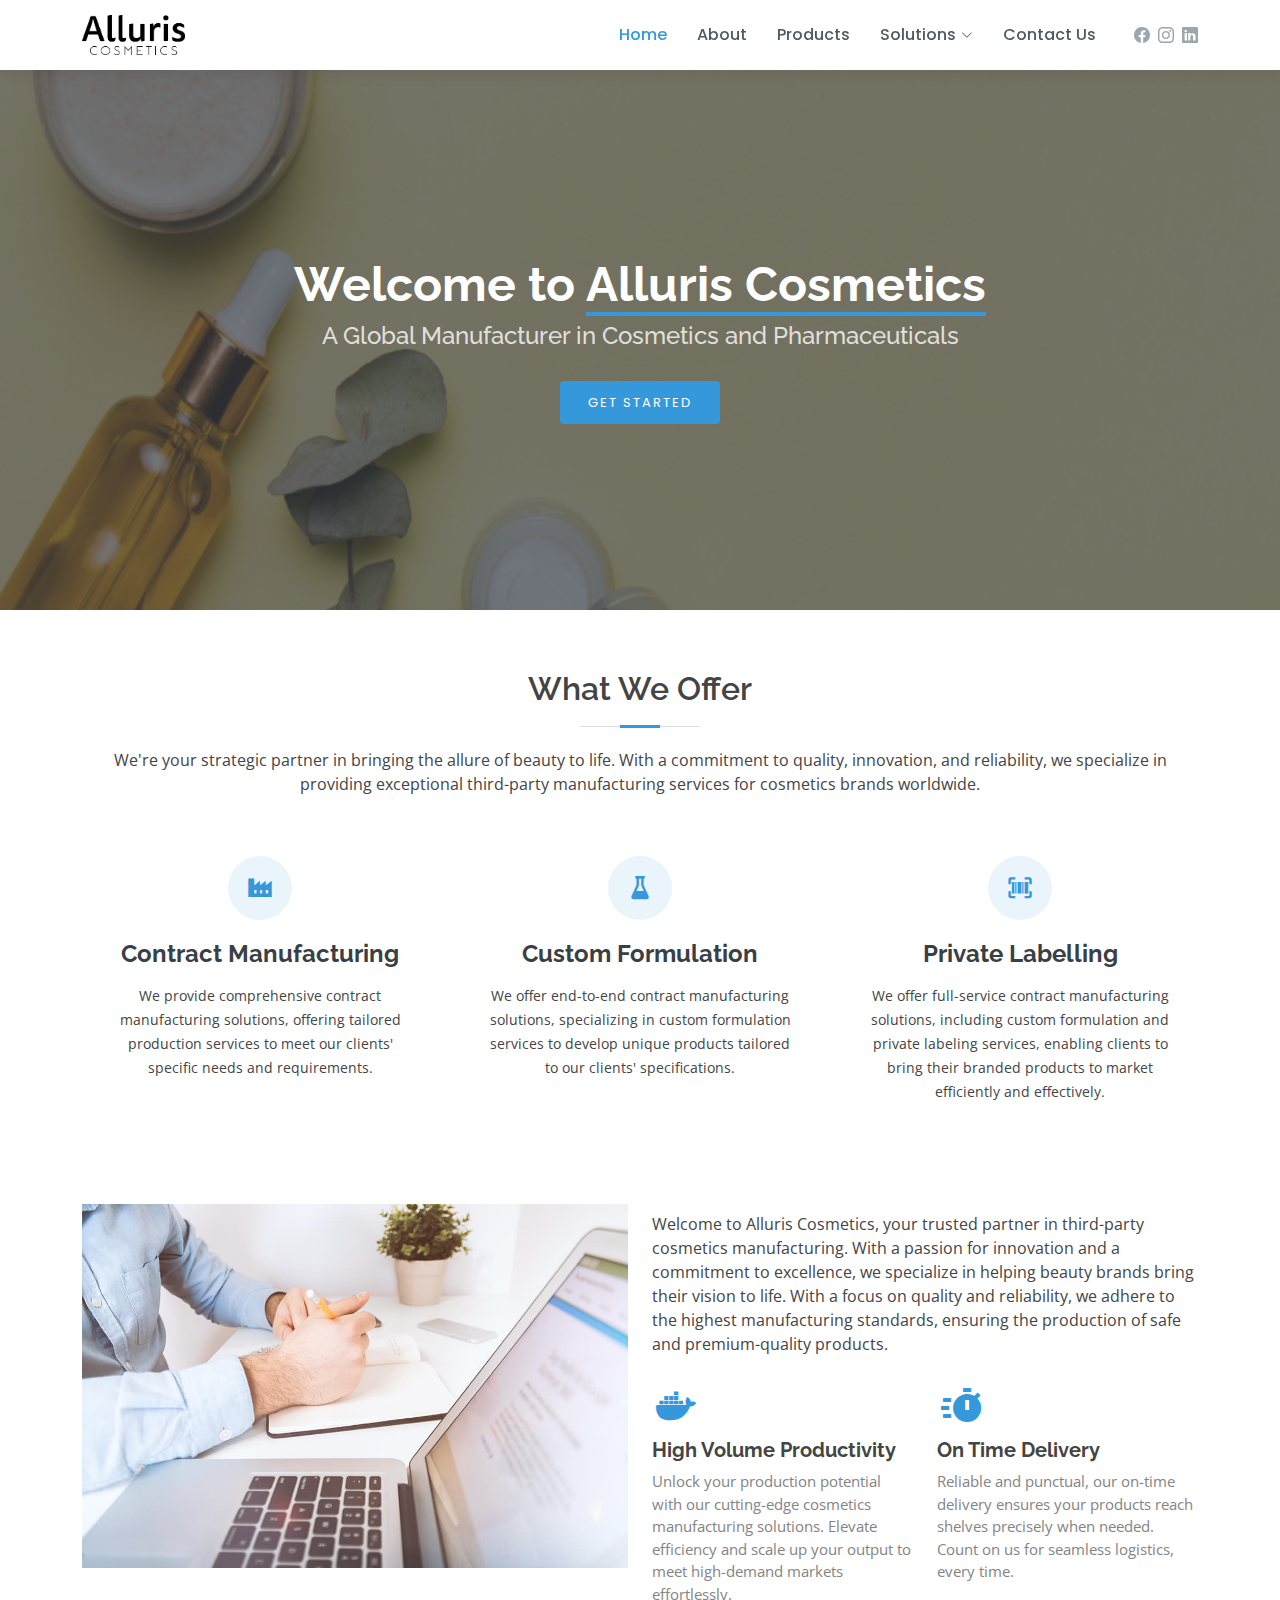
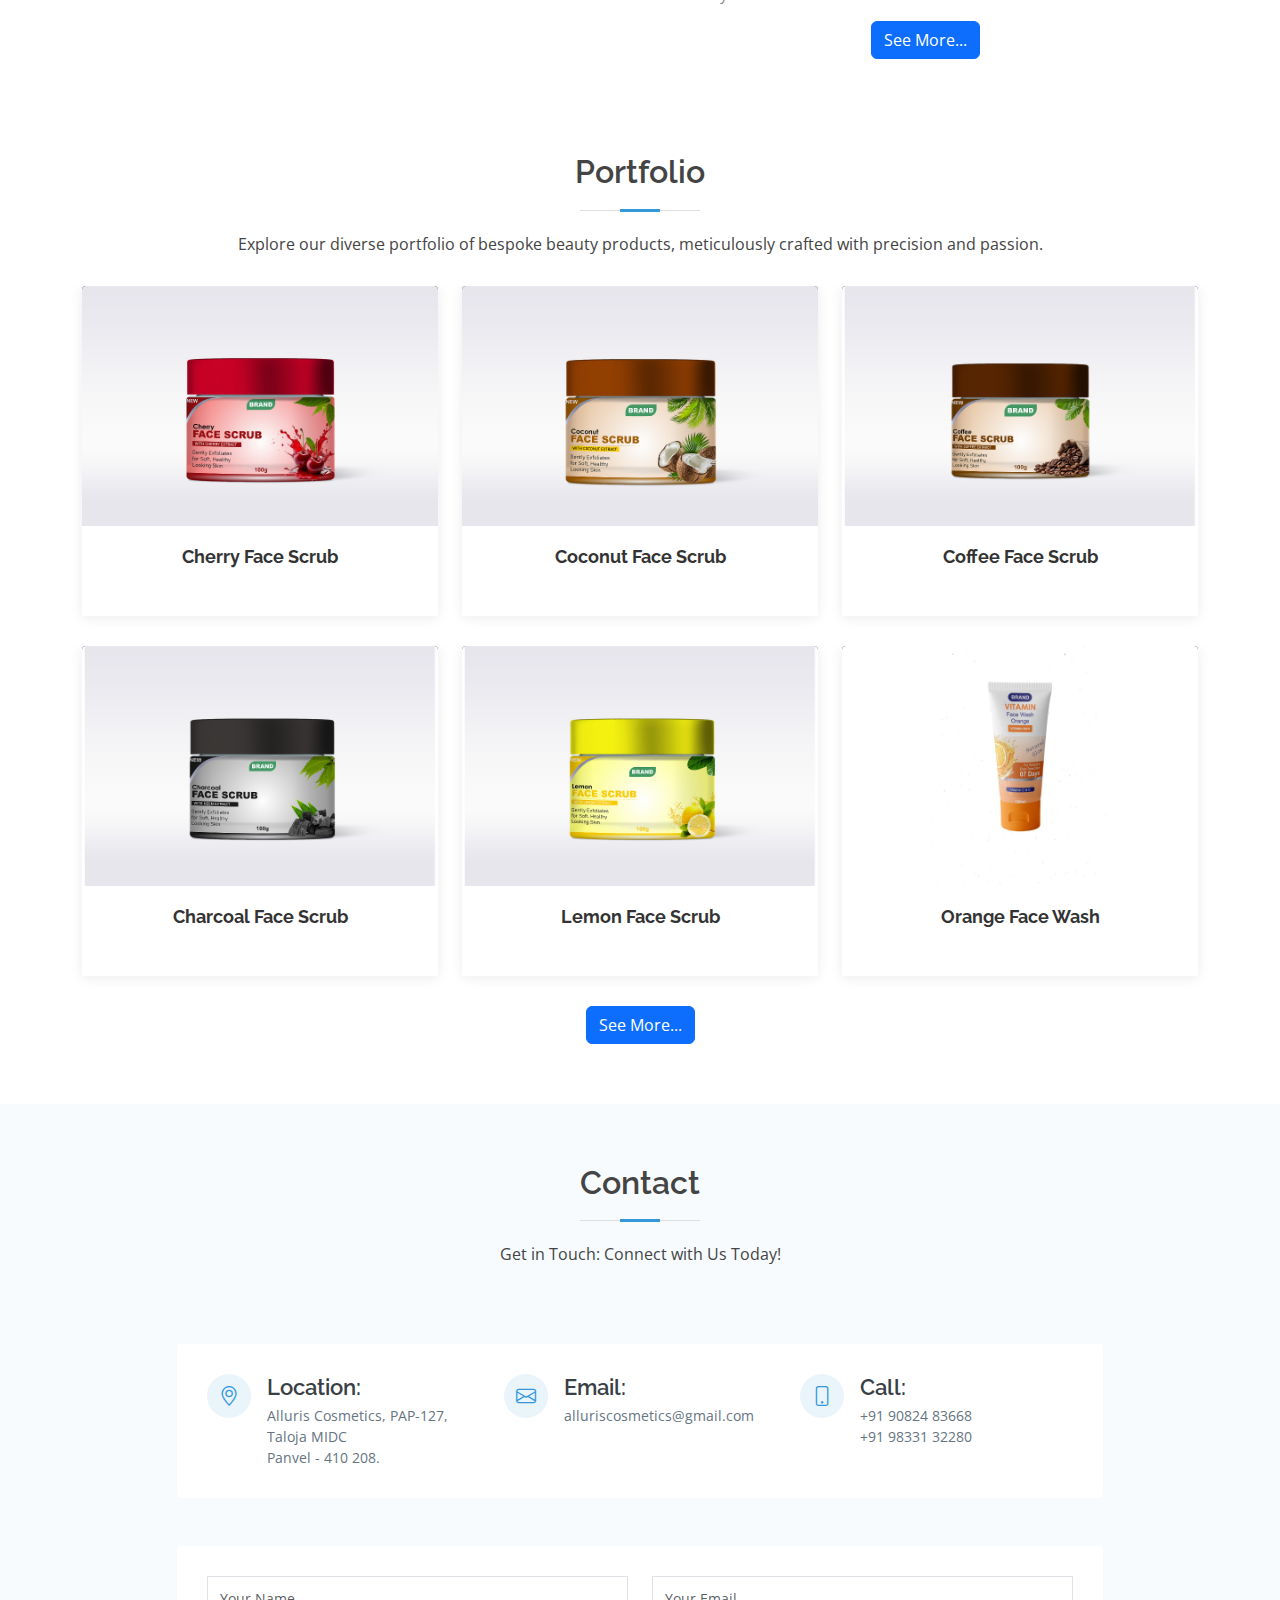
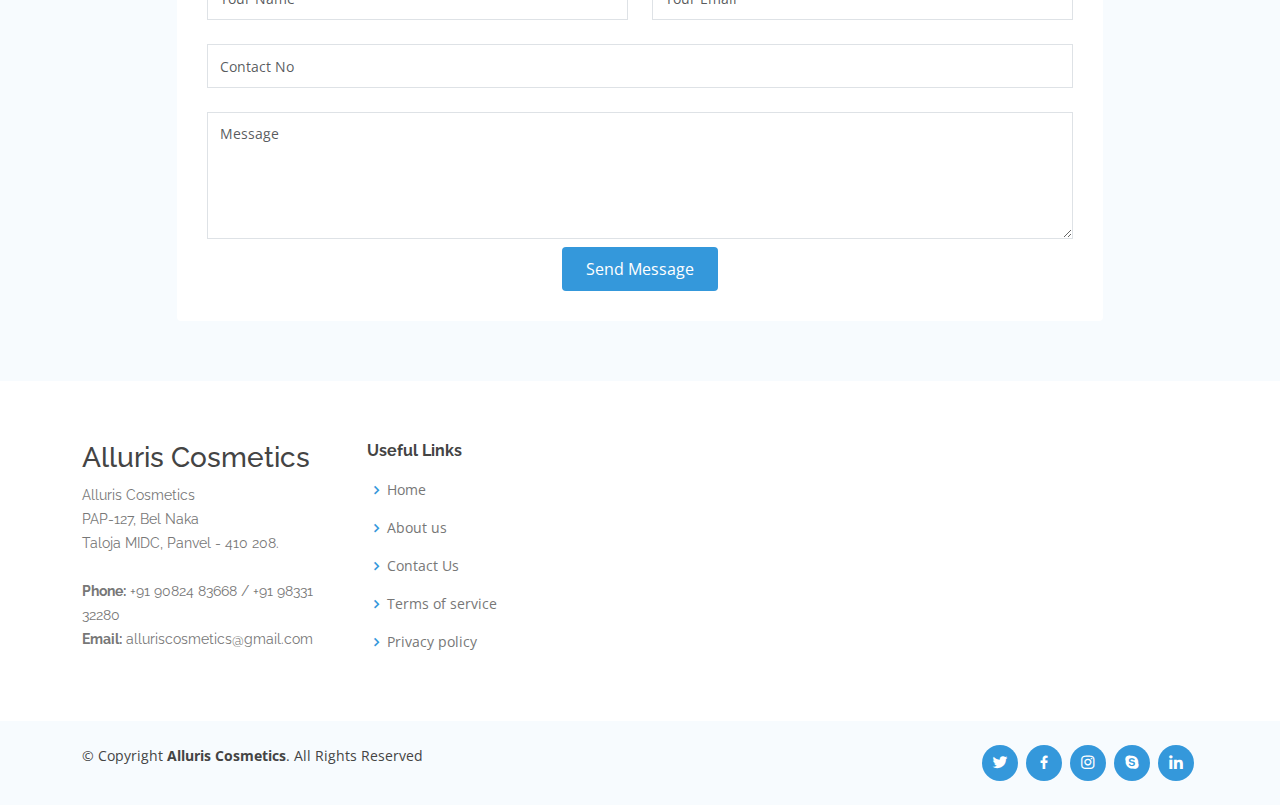
<file: index.html>
<!DOCTYPE html>
<html lang="en">

<head>
  <meta charset="utf-8">
  <meta content="width=device-width, initial-scale=1.0" name="viewport">

  <title>Alluris Cosmetics</title>
  <meta content="" name="description">
  <meta content="" name="keywords">

  <!-- Favicons -->
  <link href="assets/img/favicon.png" rel="icon">
  <link href="assets/img/apple-touch-icon.png" rel="apple-touch-icon">

  <!-- Google Fonts -->
  <link href="https://fonts.googleapis.com/css?family=Open+Sans:300,300i,400,400i,600,600i,700,700i|Raleway:300,300i,400,400i,500,500i,600,600i,700,700i|Poppins:300,300i,400,400i,500,500i,600,600i,700,700i" rel="stylesheet">

  <!-- Vendor CSS Files -->
  <link href="assets/vendor/bootstrap/css/bootstrap.min.css" rel="stylesheet">
  <link href="assets/vendor/bootstrap-icons/bootstrap-icons.css" rel="stylesheet">
  <link href="assets/vendor/boxicons/css/boxicons.min.css" rel="stylesheet">
  <link href="assets/vendor/glightbox/css/glightbox.min.css" rel="stylesheet">
  <link href="assets/vendor/swiper/swiper-bundle.min.css" rel="stylesheet">

  <!-- Template Main CSS File -->
  <link href="assets/css/style.css" rel="stylesheet">

  <!-- =======================================================
  * Template Name: Lumia
  * Template URL: https://bootstrapmade.com/lumia-bootstrap-business-template/
  * Updated: Mar 17 2024 with Bootstrap v5.3.3
  * Author: BootstrapMade.com
  * License: https://bootstrapmade.com/license/
  ======================================================== -->
</head>

<body>

  <!-- ======= Header ======= -->
  <header id="header" class="fixed-top d-flex align-items-center">
    <div class="container d-flex align-items-center">

      <div class="logo me-auto">
        <!--<h1><a href="index.html">Alluris Cosmetics</a></h1> -->
        <!-- Uncomment below if you prefer to use an image logo -->
         <a href="index.html"><img src="assets/img/logo.png" alt="" class="img-fluid"></a>
      </div>

      <nav id="navbar" class="navbar order-last order-lg-0">
        <ul>
          <li><a class="nav-link scrollto active" href="index.html">Home</a></li>
          <li><a class="nav-link scrollto" href="aboutus.html">About</a></li>
          <li><a class="nav-link scrollto " href="portfolio.html">Products</a></li>
          
           <li class="dropdown"><a href="#"><span>Solutions</span> <i class="bi bi-chevron-down"></i></a>
            <ul>
              <li><a href="privatelabelling.html">Private Labelling</a></li>
              <!--<li class="dropdown"><a href="#"><span>Deep Drop Down</span> <i class="bi bi-chevron-right"></i></a>
                <ul>
                  <li><a href="#">Deep Drop Down 1</a></li>
                  <li><a href="#">Deep Drop Down 2</a></li>
                  <li><a href="#">Deep Drop Down 3</a></li>
                  <li><a href="#">Deep Drop Down 4</a></li>
                  <li><a href="#">Deep Drop Down 5</a></li>
                </ul>
              </li> -->
              <li><a href="services.html">What We Offer</a></li>
              <li><a href="#">Why Us</a></li>
              <li><a href="#">Business Opportunities</a></li>
            </ul>
          </li>
          <li><a class="nav-link scrollto" href="contactus.html">Contact Us</a></li>
        </ul>
        <i class="bi bi-list mobile-nav-toggle"></i>
      </nav><!-- .navbar -->

      <div class="header-social-links d-flex align-items-center">
        <a href="https://www.facebook.com/profile.php?id=61558745377913" class="facebook"><i class="bi bi-facebook"></i></a>
        <a href="https://www.instagram.com/alluriscosmetics/" class="instagram"><i class="bi bi-instagram"></i></a>
        <a href="https://www.linkedin.com/in/alluriscosmetics/" class="linkedin"><i class="bi bi-linkedin"></i></i></a>
      </div>

    </div>
  </header><!-- End Header -->

  <!-- ======= Hero Section ======= -->
  <section id="hero" class="d-flex flex-column justify-content-center align-items-center">
    <div class="container text-center text-md-left" data-aos="fade-up">
      <h1>Welcome to <span>Alluris Cosmetics</span></h1>
      <h2>A Global Manufacturer in Cosmetics and Pharmaceuticals</h2>
      <a href="#about" class="btn-get-started scrollto">Get Started</a>
    </div>
  </section><!-- End Hero -->

  <main id="main">

    <!-- ======= What We Do Section ======= -->
    <section id="what-we-do" class="what-we-do">
      <div class="container">

        <div class="section-title">
          <h2>What We Offer</h2>
          <p>We're your strategic partner in bringing the allure of beauty to life. With a commitment to quality, innovation, and reliability, we specialize in providing exceptional third-party manufacturing services for cosmetics brands worldwide.
          </p>
        </div>

        <div class="row">
          <div class="col-lg-4 col-md-6 d-flex align-items-stretch">
            <div class="icon-box">
              <div class="icon"><i class="bx bxs-factory"></i></div>
              <h4><a href="">Contract Manufacturing</a></h4>
              <p>We provide comprehensive contract manufacturing solutions, offering tailored production services to meet our clients' specific needs and requirements.</p>
            </div>
          </div>

          <div class="col-lg-4 col-md-6 d-flex align-items-stretch mt-4 mt-md-0">
            <div class="icon-box">
              <div class="icon"><i class="bx bxs-flask"></i></div>
              <h4><a href="">Custom Formulation</a></h4>
              <p>We offer end-to-end contract manufacturing solutions, specializing in custom formulation services to develop unique products tailored to our clients' specifications.</p>
            </div>
          </div>

          <div class="col-lg-4 col-md-6 d-flex align-items-stretch mt-4 mt-lg-0">
            <div class="icon-box">
              <div class="icon"><i class='bx bx-barcode-reader'></i></div>
              <h4><a href="">Private Labelling</a></h4>
              <p>We offer full-service contract manufacturing solutions, including custom formulation and private labeling services, enabling clients to bring their branded products to market efficiently and effectively.</p>
            </div>
          </div>

        </div>

      </div>
    </section><!-- End What We Do Section -->

    <!-- ======= About Section ======= -->
    <section id="about" class="about">
      <div class="container">

        <div class="row">
          <div class="col-lg-6">
            <img src="assets/img/about.jpg" class="img-fluid" alt="">
          </div>
          <div class="col-lg-6 pt-4 pt-lg-0">
            <h3></h3>
            <p>
              Welcome to Alluris Cosmetics, your trusted partner in third-party cosmetics manufacturing. With a passion for innovation and a commitment to excellence, we specialize in helping beauty brands bring their vision to life. With a focus on quality and reliability, we adhere to the highest manufacturing standards, ensuring the production of safe and premium-quality products.

            </p>
           <!-- <ul>
              <li><i class="bx bx-check-double"></i> Ullamco laboris nisi ut aliquip ex ea commodo consequat.</li>
              <li><i class="bx bx-check-double"></i> Duis aute irure dolor in reprehenderit in voluptate velit.</li>
            </ul> -->
            
            <div class="row icon-boxes">
              <div class="col-md-6">
               <i class='bx bxl-docker'></i>
                <h4>High Volume Productivity</h4>
                <p>Unlock your production potential with our cutting-edge cosmetics manufacturing solutions. Elevate efficiency and scale up your output to meet high-demand markets effortlessly.</p>
              </div>
              <div class="col-md-6 mt-4 mt-md-0">
                <i class='bx bxs-timer'></i>
                <h4>On Time Delivery</h4>
                <p>Reliable and punctual, our on-time delivery ensures your products reach shelves precisely when needed. Count on us for seamless logistics, every time.</p>
              </div>
            </div>
                <div class="text-center">
                <a href="aboutus.html"
                <button class="btn btn-primary" type="submit"> See More...</button>
              </a>
              </div>
          </div>
        </div>

      </div>
    </section><!-- End About Section -->

    <br>

    <!-- ======= Counts Section ======= -->
  

    <!-- ======= Portfolio Section ======= -->
    <section id="portfolio" class="portfolio">
      <div class="container">

        <div class="section-title">
          <h2>Portfolio</h2>
          <p>Explore our diverse portfolio of bespoke beauty products, meticulously crafted with precision and passion.</p>
        </div>

        <!--
        <div class="row">
          <div class="col-lg-12">
            <ul id="portfolio-flters">
              <li data-filter="*" class="filter-active">All</li>
              <li data-filter=".filter-app">Face Wash</li>
              <li data-filter=".filter-card">Hair Oil & Conditioner</li>
              <li data-filter=".filter-web">Face Scrub</li>
               <li data-filter=".filter-web">Hair Shampoo</li>
               <li data-filter=".filter-web">Hair Serum</li>
            </ul>
          </div>
        </div>
      -->

        <div class="row portfolio-container">

          <div class="col-lg-4 col-md-6 portfolio-item filter-app wow fadeInUp">
            <div class="portfolio-wrap">
              <figure>
                <img src="assets/img/portfolio/portfolio-1.jpg" class="img-fluid" alt="">
                <a href="assets/img/portfolio/portfolio-1.jpg" data-gallery="portfolioGallery" class="link-preview portfolio-lightbox" title="Preview"><i class="bx bx-plus"></i></a>
                <!--<a href="portfolio-details.html" class="link-details" title="More Details"><i class="bx bx-link"></i></a>-->
              </figure>

              <div class="portfolio-info">
                <h4><a href="portfolio-details.html">Cherry Face Scrub</a></h4>
                <p></p>
              </div>
            </div>
          </div>

          <div class="col-lg-4 col-md-6 portfolio-item filter-web wow fadeInUp" data-wow-delay="0.1s">
            <div class="portfolio-wrap">
              <figure>
                <img src="assets/img/portfolio/portfolio-2.jpg" class="img-fluid" alt="">
                <a href="assets/img/portfolio/portfolio-2.jpg" class="link-preview portfolio-lightbox" data-gallery="portfolioGallery" title="Preview"><i class="bx bx-plus"></i></a>
                <a href="portfolio-details.html" class="link-details" title="More Details"><i class="bx bx-link"></i></a>
              </figure>

              <div class="portfolio-info">
                <h4><a href="portfolio-details.html">Coconut Face Scrub</a></h4>
                <p></p>
              </div>
            </div>
          </div>

          <div class="col-lg-4 col-md-6 portfolio-item filter-app wow fadeInUp" data-wow-delay="0.2s">
            <div class="portfolio-wrap">
              <figure>
                <img src="assets/img/portfolio/portfolio-3.jpg" class="img-fluid" alt="">
                <a href="assets/img/portfolio/portfolio-3.jpg" class="link-preview portfolio-lightbox" data-gallery="portfolioGallery" title="Preview"><i class="bx bx-plus"></i></a>
                <a href="portfolio-details.html" class="link-details" title="More Details"><i class="bx bx-link"></i></a>
              </figure>

              <div class="portfolio-info">
                <h4><a href="portfolio-details.html">Coffee Face Scrub</a></h4>
                <p></p>
              </div>
            </div>
          </div>

          <div class="col-lg-4 col-md-6 portfolio-item filter-card wow fadeInUp">
            <div class="portfolio-wrap">
              <figure>
                <img src="assets/img/portfolio/portfolio-4.jpg" class="img-fluid" alt="">
                <a href="assets/img/portfolio/portfolio-4.jpg" class="link-preview portfolio-lightbox" data-gallery="portfolioGallery" title="Preview"><i class="bx bx-plus"></i></a>
                <a href="portfolio-details.html" class="link-details" title="More Details"><i class="bx bx-link"></i></a>
              </figure>

              <div class="portfolio-info">
                <h4><a href="portfolio-details.html">Charcoal Face Scrub</a></h4>
                <p></p>
              </div>
            </div>
          </div>

          <div class="col-lg-4 col-md-6 portfolio-item filter-web wow fadeInUp" data-wow-delay="0.1s">
            <div class="portfolio-wrap">
              <figure>
                <img src="assets/img/portfolio/portfolio-5.jpg" class="img-fluid" alt="">
                <a href="assets/img/portfolio/portfolio-5.jpg" class="link-preview portfolio-lightbox" data-gallery="portfolioGallery" title="Preview"><i class="bx bx-plus"></i></a>
                <a href="portfolio-details.html" class="link-details" title="More Details"><i class="bx bx-link"></i></a>
              </figure>

              <div class="portfolio-info">
                <h4><a href="portfolio-details.html">Lemon Face Scrub</a></h4>
                <p></p>
              </div>
            </div>
          </div>

          <div class="col-lg-4 col-md-6 portfolio-item filter-app wow fadeInUp" data-wow-delay="0.2s">
            <div class="portfolio-wrap">
              <figure>
                <img src="assets/img/portfolio/portfolio-6.jpg" class="img-fluid" alt="">
                <a href="assets/img/portfolio/portfolio-6.jpg" class="link-preview portfolio-lightbox" data-gallery="portfolioGallery" title="Preview"><i class="bx bx-plus"></i></a>
                <a href="portfolio-details.html" class="link-details" title="More Details"><i class="bx bx-link"></i></a>
              </figure>

              <div class="portfolio-info">
                <h4><a href="portfolio-details.html">Orange Face Wash</a></h4>
                <p></p>
              </div>
            </div>
          </div>

           
          
         
            </div>
          </div>

        </div>

      </div>
              <div class="text-center">
                <a href="portfolio.html"
                <button class="btn btn-primary" type="submit"> See More...</button>
              </a>
              </div>
    </section><!-- End Portfolio Section -->


    
          </div>
          <div class="swiper-pagination"></div>
        </div>

      </div>
    </section><!-- End Testimonials Section -->

    

    <!-- ======= Contact Section ======= -->
    <section id="contact" class="contact section-bg">
      <div class="container">

        <div class="section-title">
          <h2>Contact</h2>
          <p>Get in Touch: Connect with Us Today!</p>
        </div>

        <div class="row mt-5 justify-content-center">

          <div class="col-lg-10">

            <div class="info-wrap">
              <div class="row">
                <div class="col-lg-4 info">
                  <i class="bi bi-geo-alt"></i>
                  <h4>Location:</h4>
                  <p>Alluris Cosmetics, PAP-127, Taloja MIDC<br>Panvel - 410 208.</p>
                </div>

                <div class="col-lg-4 info mt-4 mt-lg-0">
                  <i class="bi bi-envelope"></i>
                  <h4>Email:</h4>
                  <p>alluriscosmetics@gmail.com<br></p>
                </div>

                <div class="col-lg-4 info mt-4 mt-lg-0">
                  <i class="bi bi-phone"></i>
                  <h4>Call:</h4>
                  <p>+91 90824 83668<br>
                     +91 98331 32280<br></p>
                </div>
              </div>
            </div>

          </div>

        </div>

        <div class="row mt-5 justify-content-center">
          <div class="col-lg-10">
            <form method="post" role="form" class="php-email-form" name="contact-us">
              <div class="row">
                <div class="col-md-6 form-group">
                  <input type="text" name="name" class="form-control" id="name" placeholder="Your Name" required>
                </div>
                <div class="col-md-6 form-group mt-3 mt-md-0">
                  <input type="email" class="form-control" name="email" id="email" placeholder="Your Email" required>
                </div>
              </div>
              <div class="form-group mt-3">
                <input type="text" class="form-control" name="contact" id="contact" placeholder="Contact No" required>
              </div>
              <div class="form-group mt-3">
                <textarea class="form-control" name="message" rows="5" placeholder="Message" required></textarea>
              </div>
              <div class="text-center"><button type="submit">Send Message</button></div>
            </form>
          </div>

        </div>

      </div>
    </section><!-- End Contact Section -->

  </main><!-- End #main -->

  <!-- ======= Footer ======= -->
  <footer id="footer">

    <div class="footer-top">
      <div class="container">
        <div class="row">
          <!-- New Contact Details Added -->
          <div class="col-lg-3 col-md-6 footer-contact">
            <h3>Alluris Cosmetics</h3>
            <p>
              Alluris Cosmetics <br>
              PAP-127, Bel Naka<br>
              Taloja MIDC, Panvel - 410 208.  <br><br>
              <strong>Phone:</strong> +91 90824 83668 / +91 98331 32280 <br>
              <strong>Email:</strong> alluriscosmetics@gmail.com<br>
            </p>
          </div>

          <div class="col-lg-2 col-md-6 footer-links">
            <h4>Useful Links</h4>
            <ul>
              <li><i class="bx bx-chevron-right"></i> <a href="index.html">Home</a></li>
              <li><i class="bx bx-chevron-right"></i> <a href="aboutus.html">About us</a></li>
              <li><i class="bx bx-chevron-right"></i> <a href="contactus.html">Contact Us</a></li>
              <!--<li><i class="bx bx-chevron-right"></i> <a href="privatelabelling.html">Services</a></li>-->
              <li><i class="bx bx-chevron-right"></i> <a href="terms.html">Terms of service</a></li>
              <li><i class="bx bx-chevron-right"></i> <a href="privacy.html">Privacy policy</a></li>
            </ul>
          </div>

          
          
        </div>
      </div>
    </div>

    <div class="container d-md-flex py-4">

      <div class="me-md-auto text-center text-md-start">
        <div class="copyright">
          &copy; Copyright <strong><span>Alluris Cosmetics</span></strong>. All Rights Reserved
        </div>
        
      </div>
      <div class="social-links text-center text-md-right pt-3 pt-md-0">
        <a href="#" class="twitter"><i class="bx bxl-twitter"></i></a>
        <a href="#" class="facebook"><i class="bx bxl-facebook"></i></a>
        <a href="#" class="instagram"><i class="bx bxl-instagram"></i></a>
        <a href="#" class="google-plus"><i class="bx bxl-skype"></i></a>
        <a href="#" class="linkedin"><i class="bx bxl-linkedin"></i></a>
      </div>
    </div>
  </footer><!-- End Footer -->

  <a href="#" class="back-to-top d-flex align-items-center justify-content-center"><i class="bi bi-arrow-up-short"></i></a>

  <!-- Vendor JS Files -->
  <script src="assets/vendor/purecounter/purecounter_vanilla.js"></script>
  <script src="assets/vendor/bootstrap/js/bootstrap.bundle.min.js"></script>
  <script src="assets/vendor/glightbox/js/glightbox.min.js"></script>
  <script src="assets/vendor/isotope-layout/isotope.pkgd.min.js"></script>
  <script src="assets/vendor/swiper/swiper-bundle.min.js"></script>
  <script src="assets/vendor/waypoints/noframework.waypoints.js"></script>
  <script src="assets/vendor/php-email-form/validate.js"></script>

  <!-- Template Main JS File -->
  <script src="assets/js/main.js"></script>
  <!-- Contact Us Form Script -->
  <script>
    const scriptURL = 'https://script.google.com/macros/s/AKfycbzO4-6dVVXsYbUHNkbYD-xlBTiuam9GGx70Csy3bMYrSvjcQpWye6TDXA37a2GOwWjpnQ/exec'

const form = document.forms['contact-us']

form.addEventListener('submit', e => {
  e.preventDefault()
  fetch(scriptURL, { method: 'POST', body: new FormData(form)})
  .then(response => alert("Thank you! your form is submitted successfully." ))
  .then(() => { window.location.reload(); })
  .catch(error => console.error('Error!', error.message))
})
  </script>

</body>

</html>
</file>
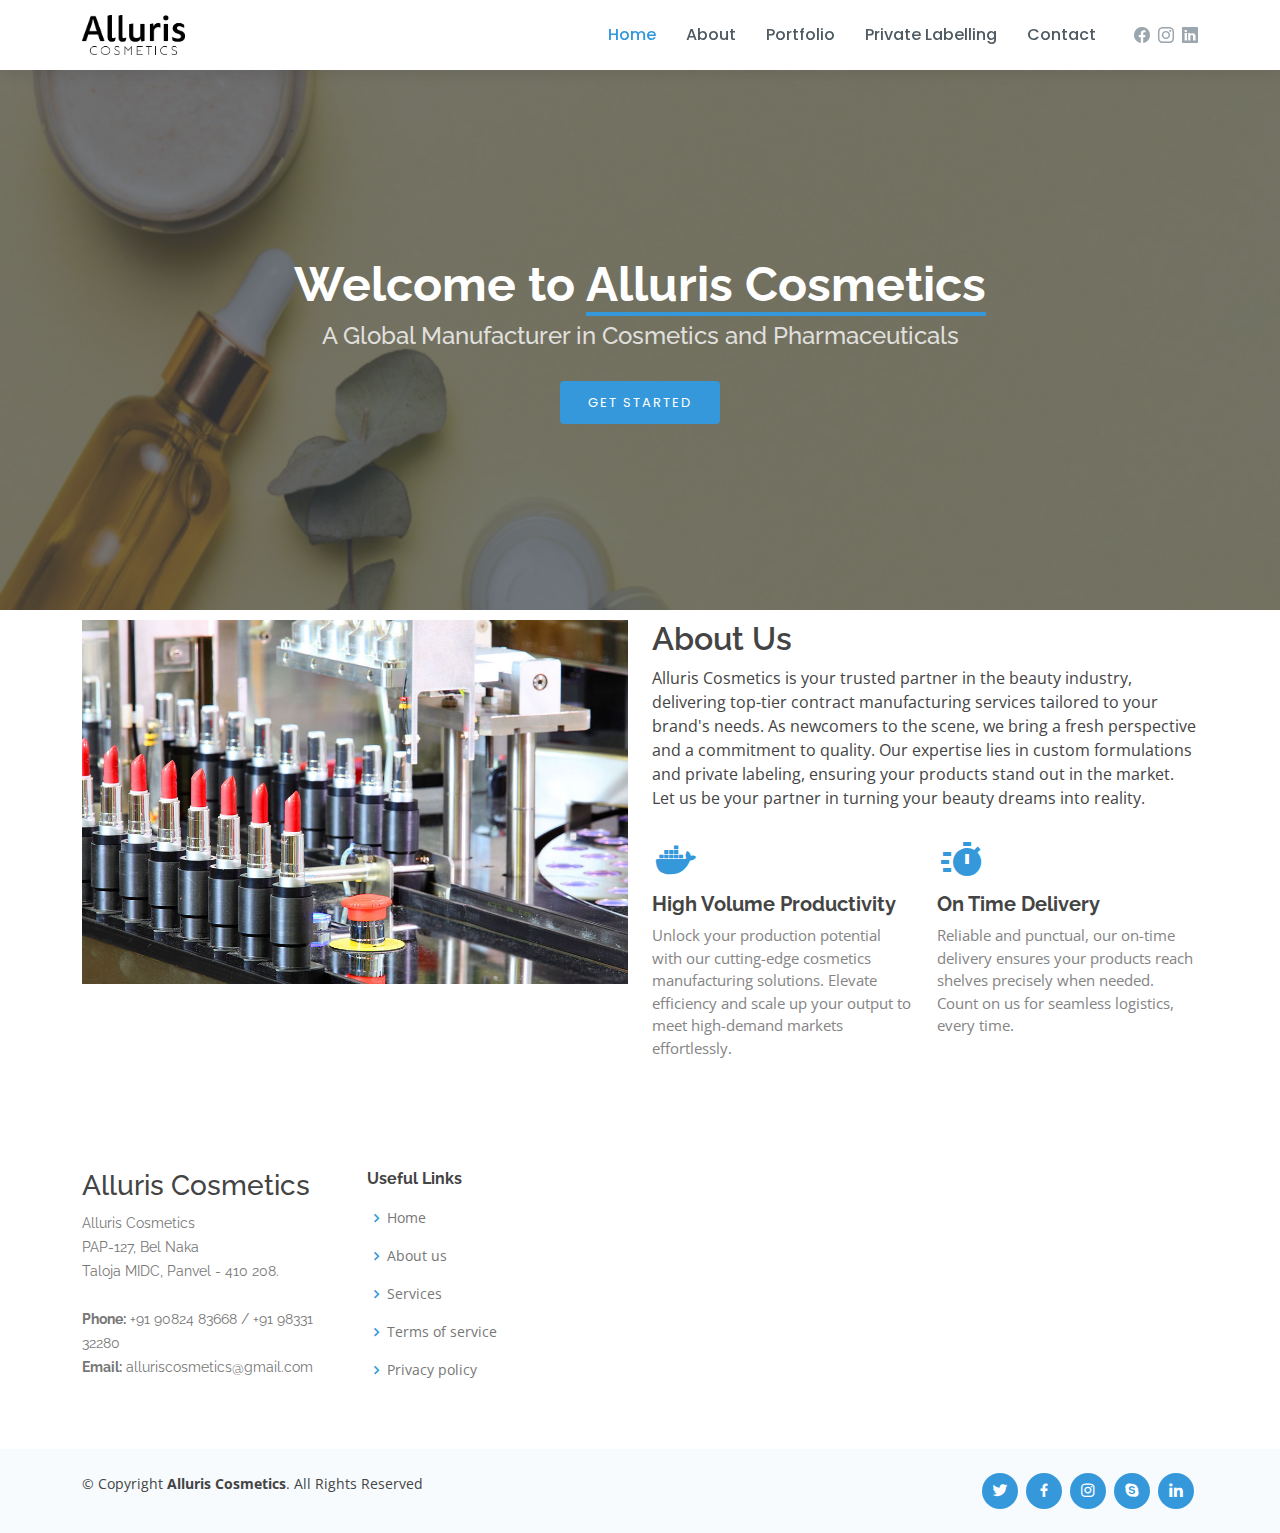
<file: aboutus.html>
<!DOCTYPE html>
<html lang="en">

<head>
  <meta charset="utf-8">
  <meta content="width=device-width, initial-scale=1.0" name="viewport">

  <title>Alluris Cosmetics</title>
  <meta content="" name="description">
  <meta content="" name="keywords">

  <!-- Favicons -->
  <link href="assets/img/favicon.png" rel="icon">
  <link href="assets/img/apple-touch-icon.png" rel="apple-touch-icon">

  <!-- Google Fonts -->
  <link href="https://fonts.googleapis.com/css?family=Open+Sans:300,300i,400,400i,600,600i,700,700i|Raleway:300,300i,400,400i,500,500i,600,600i,700,700i|Poppins:300,300i,400,400i,500,500i,600,600i,700,700i" rel="stylesheet">

  <!-- Vendor CSS Files -->
  <link href="assets/vendor/bootstrap/css/bootstrap.min.css" rel="stylesheet">
  <link href="assets/vendor/bootstrap-icons/bootstrap-icons.css" rel="stylesheet">
  <link href="assets/vendor/boxicons/css/boxicons.min.css" rel="stylesheet">
  <link href="assets/vendor/glightbox/css/glightbox.min.css" rel="stylesheet">
  <link href="assets/vendor/swiper/swiper-bundle.min.css" rel="stylesheet">

  <!-- Template Main CSS File -->
  <link href="assets/css/style.css" rel="stylesheet">

  <!-- =======================================================
  * Template Name: Lumia
  * Template URL: https://bootstrapmade.com/lumia-bootstrap-business-template/
  * Updated: Mar 17 2024 with Bootstrap v5.3.3
  * Author: BootstrapMade.com
  * License: https://bootstrapmade.com/license/
  ======================================================== -->
</head>

<body>

  <!-- ======= Header ======= -->
  <header id="header" class="fixed-top d-flex align-items-center">
    <div class="container d-flex align-items-center">

      <div class="logo me-auto">
        <!--<h1><a href="index.html">Alluris Cosmetics</a></h1> -->
        <!-- Uncomment below if you prefer to use an image logo -->
         <a href="index.html"><img src="assets/img/logo.png" alt="" class="img-fluid"></a>
      </div>

      <nav id="navbar" class="navbar order-last order-lg-0">
        <ul>
          <li><a class="nav-link scrollto active" href="index.html">Home</a></li>
          <li><a class="nav-link scrollto" href="#about">About</a></li>
          <li><a class="nav-link scrollto " href="portfolio.html">Portfolio</a></li>
          <li><a class="nav-link scrollto" href="privatelabelling.html">Private Labelling</a></li>
          <!-- <li class="dropdown"><a href="#"><span>Drop Down</span> <i class="bi bi-chevron-down"></i></a>
            <ul>
              <li><a href="#">Drop Down 1</a></li>
              <li class="dropdown"><a href="#"><span>Deep Drop Down</span> <i class="bi bi-chevron-right"></i></a>
                <ul>
                  <li><a href="#">Deep Drop Down 1</a></li>
                  <li><a href="#">Deep Drop Down 2</a></li>
                  <li><a href="#">Deep Drop Down 3</a></li>
                  <li><a href="#">Deep Drop Down 4</a></li>
                  <li><a href="#">Deep Drop Down 5</a></li>
                </ul>
              </li>
              <li><a href="#">Drop Down 2</a></li>
              <li><a href="#">Drop Down 3</a></li>
              <li><a href="#">Drop Down 4</a></li>
            </ul>
          </li> -->
          <li><a class="nav-link scrollto" href="contactus.html">Contact</a></li>
        </ul>
        <i class="bi bi-list mobile-nav-toggle"></i>
      </nav><!-- .navbar -->

      <div class="header-social-links d-flex align-items-center">
        <a href="https://www.facebook.com/profile.php?id=61558745377913" class="facebook"><i class="bi bi-facebook"></i></a>
        <a href="https://www.instagram.com/alluriscosmetics/" class="instagram"><i class="bi bi-instagram"></i></a>
        <a href="https://www.linkedin.com/in/alluriscosmetics/" class="linkedin"><i class="bi bi-linkedin"></i></i></a>
      </div>

    </div>
  </header><!-- End Header -->

  <!-- ======= Hero Section ======= -->
  <section id="hero" class="d-flex flex-column justify-content-center align-items-center">
    <div class="container text-center text-md-left" data-aos="fade-up">
      <h1>Welcome to <span>Alluris Cosmetics</span></h1>
      <h2>A Global Manufacturer in Cosmetics and Pharmaceuticals</h2>
      <a href="#about" class="btn-get-started scrollto">Get Started</a>
    </div>
  </section><!-- End Hero -->

  <main id="main">



    <!-- ======= About Section ======= -->
    <section id="about" class="about">
      <div class="container">

        <div class="row">
          <div class="col-lg-6">
            <img src="assets/img/about2.jpg" class="img-fluid" alt="">
          </div>
          <div class="col-lg-6 pt-4 pt-lg-0">
            <h3>About Us</h3>
            <p>
              Alluris Cosmetics is your trusted partner in the beauty industry, delivering top-tier contract manufacturing services tailored to your brand's needs. As newcomers to the scene, we bring a fresh perspective and a commitment to quality. Our expertise lies in custom formulations and private labeling, ensuring your products stand out in the market. Let us be your partner in turning your beauty dreams into reality.
            </p>
           <!-- <ul>
              <li><i class="bx bx-check-double"></i> Ullamco laboris nisi ut aliquip ex ea commodo consequat.</li>
              <li><i class="bx bx-check-double"></i> Duis aute irure dolor in reprehenderit in voluptate velit.</li>
            </ul> -->
            
            <div class="row icon-boxes">
              <div class="col-md-6">
               <i class='bx bxl-docker'></i>
                <h4>High Volume Productivity</h4>
                <p>Unlock your production potential with our cutting-edge cosmetics manufacturing solutions. Elevate efficiency and scale up your output to meet high-demand markets effortlessly.</p>
              </div>
              <div class="col-md-6 mt-4 mt-md-0">
                <i class='bx bxs-timer'></i>
                <h4>On Time Delivery</h4>
                <p>Reliable and punctual, our on-time delivery ensures your products reach shelves precisely when needed. Count on us for seamless logistics, every time.</p>
              </div>
            </div>

          </div>
        </div>

      </div>
    </section><!-- End About Section -->

    <br>

  
  

 

  </main><!-- End #main -->

  <!-- ======= Footer ======= -->
  <footer id="footer">

    <div class="footer-top">
      <div class="container">
        <div class="row">

          <div class="col-lg-3 col-md-6 footer-contact">
            <h3>Alluris Cosmetics</h3>
            <p>
              Alluris Cosmetics <br>
              PAP-127, Bel Naka<br>
              Taloja MIDC, Panvel - 410 208.  <br><br>
              <strong>Phone:</strong> +91 90824 83668 / +91 98331 32280<br>
              <strong>Email:</strong> alluriscosmetics@gmail.com<br>
            </p>
          </div>

          <div class="col-lg-2 col-md-6 footer-links">
            <h4>Useful Links</h4>
            <ul>
              <li><i class="bx bx-chevron-right"></i> <a href="index.html">Home</a></li>
              <li><i class="bx bx-chevron-right"></i> <a href="aboutus.html">About us</a></li>
              <li><i class="bx bx-chevron-right"></i> <a href="privatelabelling.html">Services</a></li>
              <li><i class="bx bx-chevron-right"></i> <a href="terms.html">Terms of service</a></li>
              <li><i class="bx bx-chevron-right"></i> <a href="privacy.html">Privacy policy</a></li>
            </ul>
          </div>

          
          
        </div>
      </div>
    </div>

    <div class="container d-md-flex py-4">

      <div class="me-md-auto text-center text-md-start">
        <div class="copyright">
          &copy; Copyright <strong><span>Alluris Cosmetics</span></strong>. All Rights Reserved
        </div>
        
      </div>
      <div class="social-links text-center text-md-right pt-3 pt-md-0">
        <a href="#" class="twitter"><i class="bx bxl-twitter"></i></a>
        <a href="#" class="facebook"><i class="bx bxl-facebook"></i></a>
        <a href="#" class="instagram"><i class="bx bxl-instagram"></i></a>
        <a href="#" class="google-plus"><i class="bx bxl-skype"></i></a>
        <a href="#" class="linkedin"><i class="bx bxl-linkedin"></i></a>
      </div>
    </div>
  </footer><!-- End Footer -->

  <a href="#" class="back-to-top d-flex align-items-center justify-content-center"><i class="bi bi-arrow-up-short"></i></a>

  <!-- Vendor JS Files -->
  <script src="assets/vendor/purecounter/purecounter_vanilla.js"></script>
  <script src="assets/vendor/bootstrap/js/bootstrap.bundle.min.js"></script>
  <script src="assets/vendor/glightbox/js/glightbox.min.js"></script>
  <script src="assets/vendor/isotope-layout/isotope.pkgd.min.js"></script>
  <script src="assets/vendor/swiper/swiper-bundle.min.js"></script>
  <script src="assets/vendor/waypoints/noframework.waypoints.js"></script>
  <script src="assets/vendor/php-email-form/validate.js"></script>

  <!-- Template Main JS File -->
  <script src="assets/js/main.js"></script>

</body>

</html>
</file>
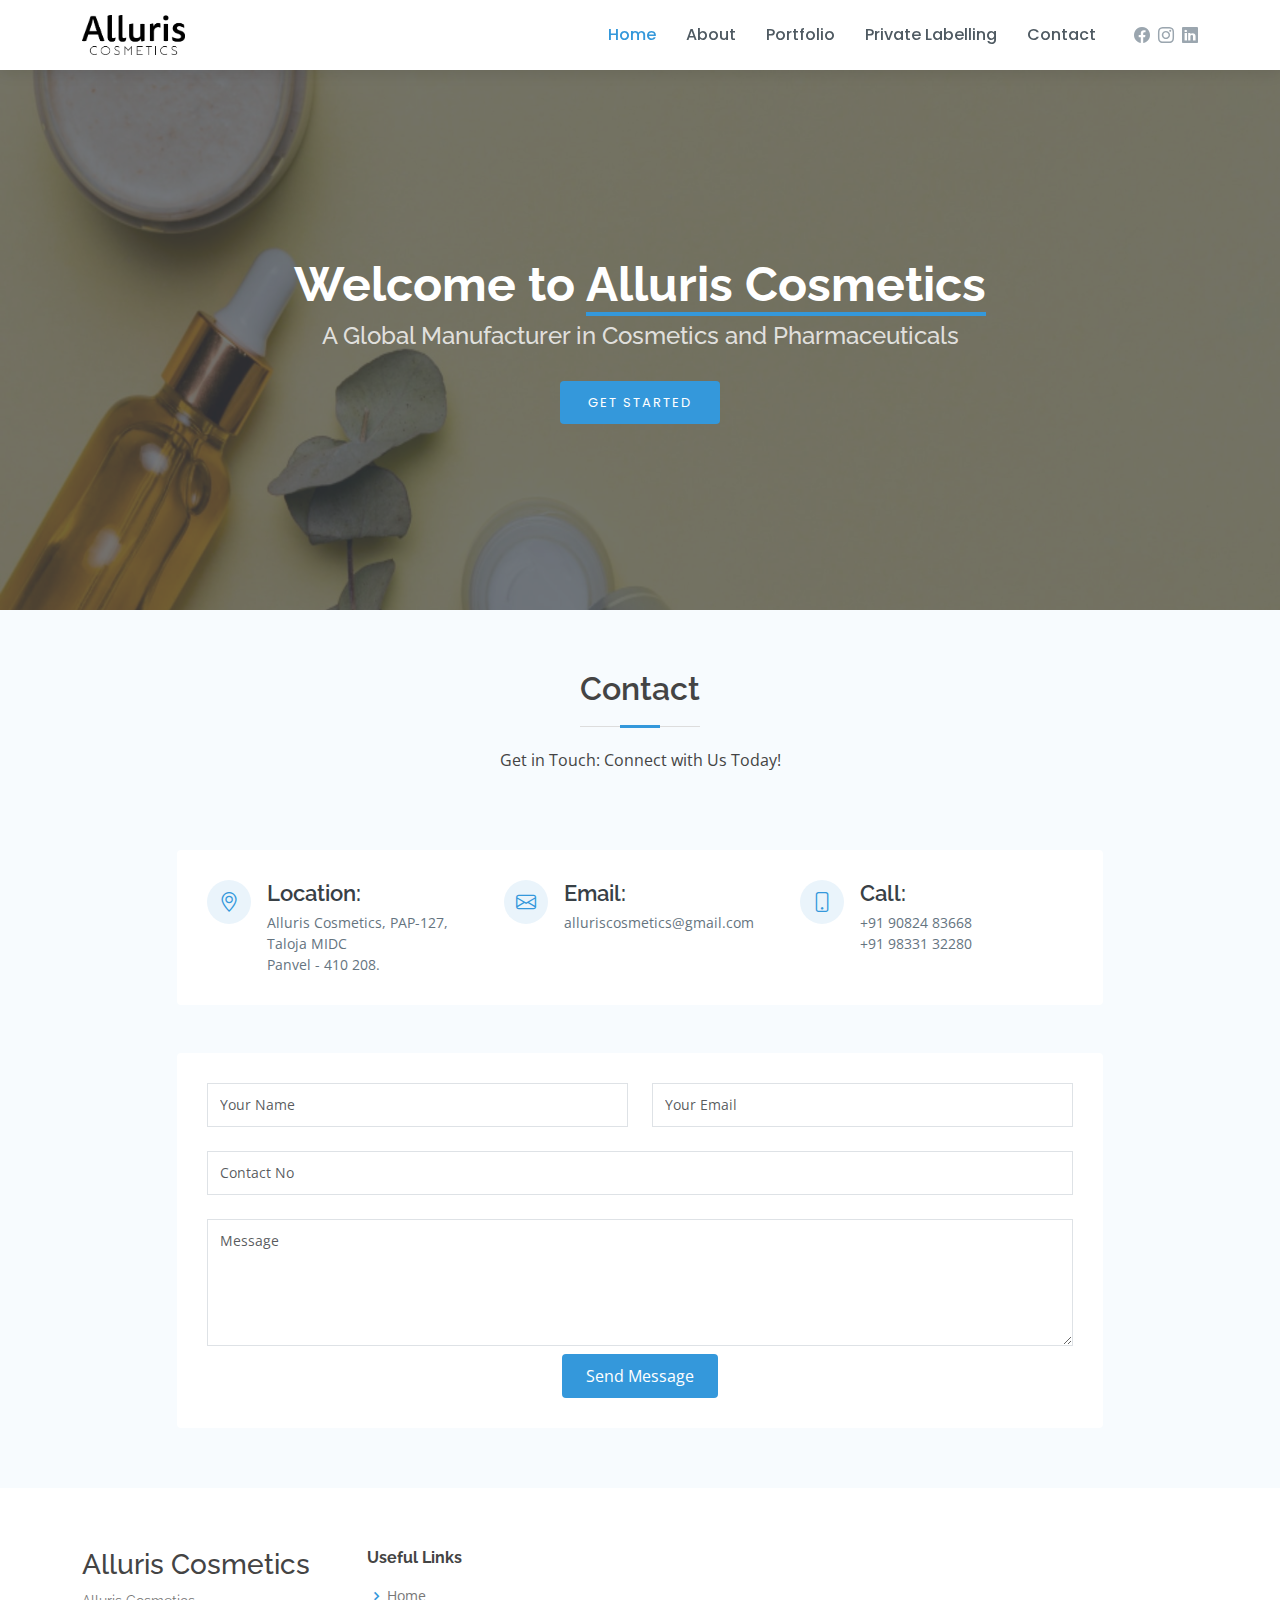
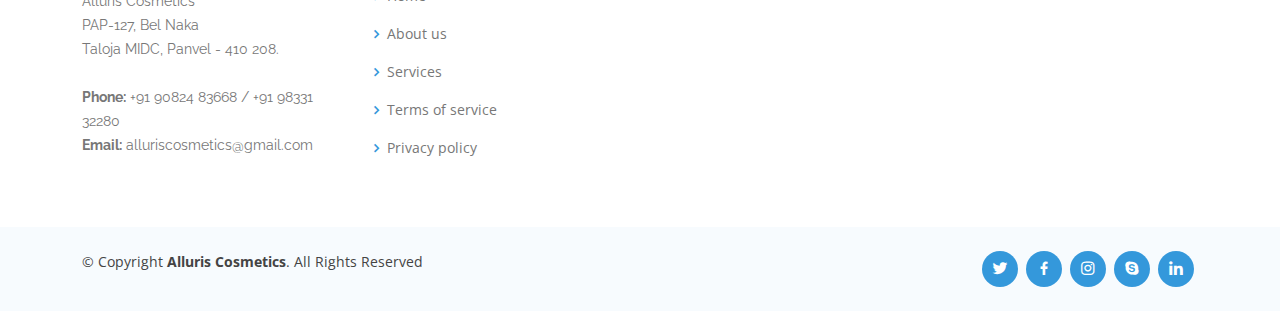
<file: contactus.html>
<!DOCTYPE html>
<html lang="en">

<head>
  <meta charset="utf-8">
  <meta content="width=device-width, initial-scale=1.0" name="viewport">

  <title>Alluris Cosmetics</title>
  <meta content="" name="description">
  <meta content="" name="keywords">

  <!-- Favicons -->
  <link href="assets/img/favicon.png" rel="icon">
  <link href="assets/img/apple-touch-icon.png" rel="apple-touch-icon">

  <!-- Google Fonts -->
  <link href="https://fonts.googleapis.com/css?family=Open+Sans:300,300i,400,400i,600,600i,700,700i|Raleway:300,300i,400,400i,500,500i,600,600i,700,700i|Poppins:300,300i,400,400i,500,500i,600,600i,700,700i" rel="stylesheet">

  <!-- Vendor CSS Files -->
  <link href="assets/vendor/bootstrap/css/bootstrap.min.css" rel="stylesheet">
  <link href="assets/vendor/bootstrap-icons/bootstrap-icons.css" rel="stylesheet">
  <link href="assets/vendor/boxicons/css/boxicons.min.css" rel="stylesheet">
  <link href="assets/vendor/glightbox/css/glightbox.min.css" rel="stylesheet">
  <link href="assets/vendor/swiper/swiper-bundle.min.css" rel="stylesheet">

  <!-- Template Main CSS File -->
  <link href="assets/css/style.css" rel="stylesheet">

  <!-- =======================================================
  * Template Name: Lumia
  * Template URL: https://bootstrapmade.com/lumia-bootstrap-business-template/
  * Updated: Mar 17 2024 with Bootstrap v5.3.3
  * Author: BootstrapMade.com
  * License: https://bootstrapmade.com/license/
  ======================================================== -->
</head>

<body>

  <!-- ======= Header ======= -->
  <header id="header" class="fixed-top d-flex align-items-center">
    <div class="container d-flex align-items-center">

      <div class="logo me-auto">
        <!--<h1><a href="index.html">Alluris Cosmetics</a></h1> -->
        <!-- Uncomment below if you prefer to use an image logo -->
         <a href="index.html"><img src="assets/img/logo.png" alt="" class="img-fluid"></a>
      </div>

      <nav id="navbar" class="navbar order-last order-lg-0">
        <ul>
          <li><a class="nav-link scrollto active" href="index.html">Home</a></li>
          <li><a class="nav-link scrollto" href="aboutus.html">About</a></li>
          <li><a class="nav-link scrollto " href="portfolio.html">Portfolio</a></li>
          <li><a class="nav-link scrollto" href="privatelabelling.html">Private Labelling</a></li>
          <!-- <li class="dropdown"><a href="#"><span>Drop Down</span> <i class="bi bi-chevron-down"></i></a>
            <ul>
              <li><a href="#">Drop Down 1</a></li>
              <li class="dropdown"><a href="#"><span>Deep Drop Down</span> <i class="bi bi-chevron-right"></i></a>
                <ul>
                  <li><a href="#">Deep Drop Down 1</a></li>
                  <li><a href="#">Deep Drop Down 2</a></li>
                  <li><a href="#">Deep Drop Down 3</a></li>
                  <li><a href="#">Deep Drop Down 4</a></li>
                  <li><a href="#">Deep Drop Down 5</a></li>
                </ul>
              </li>
              <li><a href="#">Drop Down 2</a></li>
              <li><a href="#">Drop Down 3</a></li>
              <li><a href="#">Drop Down 4</a></li>
            </ul>
          </li> -->
          <li><a class="nav-link scrollto" href="contactus.html">Contact</a></li>
        </ul>
        <i class="bi bi-list mobile-nav-toggle"></i>
      </nav><!-- .navbar -->

      <div class="header-social-links d-flex align-items-center">
        <a href="https://www.facebook.com/profile.php?id=61558745377913" class="facebook"><i class="bi bi-facebook"></i></a>
        <a href="https://www.instagram.com/alluriscosmetics/" class="instagram"><i class="bi bi-instagram"></i></a>
        <a href="https://www.linkedin.com/in/alluriscosmetics/" class="linkedin"><i class="bi bi-linkedin"></i></i></a>
      </div>

    </div>
  </header><!-- End Header -->

  <!-- ======= Hero Section ======= -->
  <section id="hero" class="d-flex flex-column justify-content-center align-items-center">
    <div class="container text-center text-md-left" data-aos="fade-up">
      <h1>Welcome to <span>Alluris Cosmetics</span></h1>
      <h2>A Global Manufacturer in Cosmetics and Pharmaceuticals</h2>
      <a href="#about" class="btn-get-started scrollto">Get Started</a>
    </div>
  </section><!-- End Hero -->

  <main id="main">

    

    

    <!-- ======= Contact Section ======= -->
    <section id="contact" class="contact section-bg">
      <div class="container">

        <div class="section-title">
          <h2>Contact</h2>
          <p>Get in Touch: Connect with Us Today!</p>
        </div>

        <div class="row mt-5 justify-content-center">

          <div class="col-lg-10">

            <div class="info-wrap">
              <div class="row">
                <div class="col-lg-4 info">
                  <i class="bi bi-geo-alt"></i>
                  <h4>Location:</h4>
                  <p>Alluris Cosmetics, PAP-127, Taloja MIDC<br>Panvel - 410 208.</p>
                </div>

                <div class="col-lg-4 info mt-4 mt-lg-0">
                  <i class="bi bi-envelope"></i>
                  <h4>Email:</h4>
                  <p>alluriscosmetics@gmail.com<br></p>
                </div>

                <div class="col-lg-4 info mt-4 mt-lg-0">
                  <i class="bi bi-phone"></i>
                  <h4>Call:</h4>
                  <p>+91 90824 83668<br>
                      +91 98331 32280<br></p>
                </div>
              </div>
            </div>

          </div>

        </div>

        <div class="row mt-5 justify-content-center">
          <div class="col-lg-10">
            <form method="post" role="form" class="php-email-form" name="contact-us">
              <div class="row">
                <div class="col-md-6 form-group">
                  <input type="text" name="name" class="form-control" id="name" placeholder="Your Name" required>
                </div>
                <div class="col-md-6 form-group mt-3 mt-md-0">
                  <input type="email" class="form-control" name="email" id="email" placeholder="Your Email" required>
                </div>
              </div>
              <div class="form-group mt-3">
                <input type="text" class="form-control" name="contact" id="contact" placeholder="Contact No" required>
              </div>
              <div class="form-group mt-3">
                <textarea class="form-control" name="message" rows="5" placeholder="Message" required></textarea>
              </div>
              
              <div class="text-center"><button type="submit">Send Message</button></div>
            </form>
          </div>

        </div>

      </div>
    </section><!-- End Contact Section -->

  </main><!-- End #main -->

  <!-- ======= Footer ======= -->
  <footer id="footer">

    <div class="footer-top">
      <div class="container">
        <div class="row">

          <div class="col-lg-3 col-md-6 footer-contact">
            <h3>Alluris Cosmetics</h3>
            <p>
              Alluris Cosmetics <br>
              PAP-127, Bel Naka<br>
              Taloja MIDC, Panvel - 410 208.  <br><br>
              <strong>Phone:</strong> +91 90824 83668 / +91 98331 32280<br> 
              <strong>Email:</strong> alluriscosmetics@gmail.com<br>
            </p>
          </div>

          <div class="col-lg-2 col-md-6 footer-links">
            <h4>Useful Links</h4>
            <ul>
              <li><i class="bx bx-chevron-right"></i> <a href="index.html">Home</a></li>
              <li><i class="bx bx-chevron-right"></i> <a href="aboutus.html">About us</a></li>
              <li><i class="bx bx-chevron-right"></i> <a href="privatelabelling.html">Services</a></li>
              <li><i class="bx bx-chevron-right"></i> <a href="terms.html">Terms of service</a></li>
              <li><i class="bx bx-chevron-right"></i> <a href="privacy.html">Privacy policy</a></li>
            </ul>
          </div>

          
          
        </div>
      </div>
    </div>

    <div class="container d-md-flex py-4">

      <div class="me-md-auto text-center text-md-start">
        <div class="copyright">
          &copy; Copyright <strong><span>Alluris Cosmetics</span></strong>. All Rights Reserved
        </div>
        
      </div>
      <div class="social-links text-center text-md-right pt-3 pt-md-0">
        <a href="#" class="twitter"><i class="bx bxl-twitter"></i></a>
        <a href="#" class="facebook"><i class="bx bxl-facebook"></i></a>
        <a href="#" class="instagram"><i class="bx bxl-instagram"></i></a>
        <a href="#" class="google-plus"><i class="bx bxl-skype"></i></a>
        <a href="#" class="linkedin"><i class="bx bxl-linkedin"></i></a>
      </div>
    </div>
  </footer><!-- End Footer -->

  <a href="#" class="back-to-top d-flex align-items-center justify-content-center"><i class="bi bi-arrow-up-short"></i></a>

  <!-- Vendor JS Files -->
  <script src="assets/vendor/purecounter/purecounter_vanilla.js"></script>
  <script src="assets/vendor/bootstrap/js/bootstrap.bundle.min.js"></script>
  <script src="assets/vendor/glightbox/js/glightbox.min.js"></script>
  <script src="assets/vendor/isotope-layout/isotope.pkgd.min.js"></script>
  <script src="assets/vendor/swiper/swiper-bundle.min.js"></script>
  <script src="assets/vendor/waypoints/noframework.waypoints.js"></script>
  <script src="assets/vendor/php-email-form/validate.js"></script>

  <!-- Template Main JS File -->
  <script src="assets/js/main.js"></script>

  <!-- Contact Us Form Script -->
  <script>
    const scriptURL = 'https://script.google.com/macros/s/AKfycbzO4-6dVVXsYbUHNkbYD-xlBTiuam9GGx70Csy3bMYrSvjcQpWye6TDXA37a2GOwWjpnQ/exec'

const form = document.forms['contact-us']

form.addEventListener('submit', e => {
  e.preventDefault()
  fetch(scriptURL, { method: 'POST', body: new FormData(form)})
  .then(response => alert("Thank you! your form is submitted successfully." ))
  .then(() => { window.location.reload(); })
  .catch(error => console.error('Error!', error.message))
})
  </script>

</body>

</html>
</file>
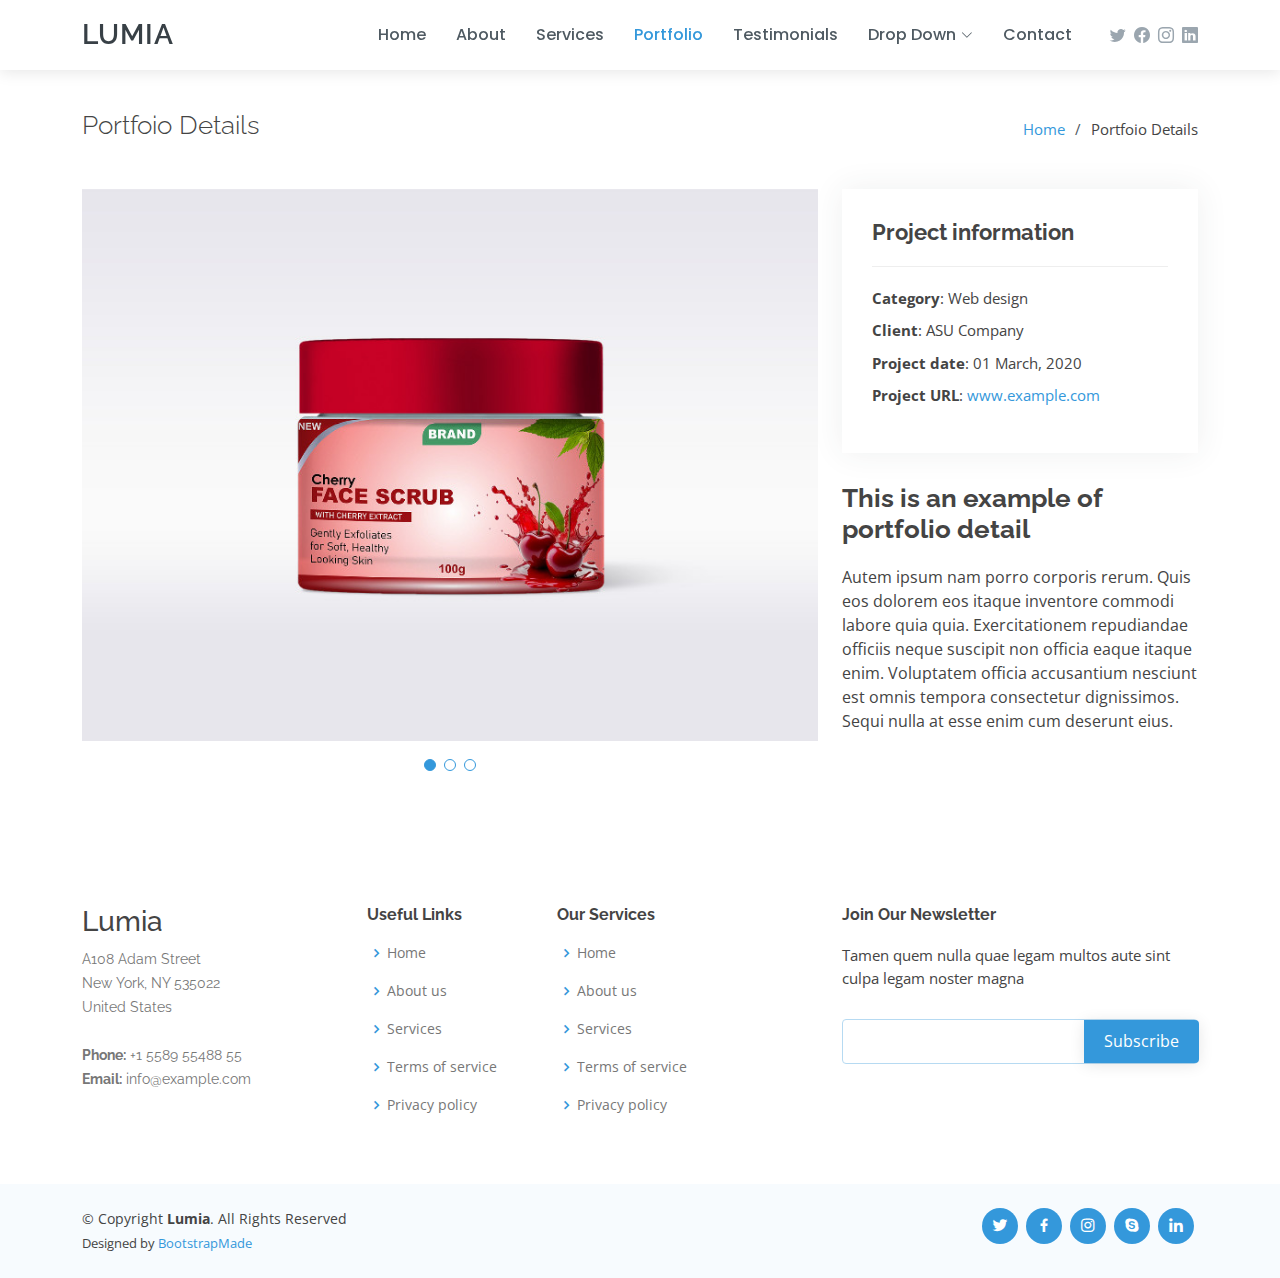
<file: portfolio-details.html>
<!DOCTYPE html>
<html lang="en">

<head>
  <meta charset="utf-8">
  <meta content="width=device-width, initial-scale=1.0" name="viewport">

  <title>Portfolio Details - Lumia Bootstrap Template</title>
  <meta content="" name="description">
  <meta content="" name="keywords">

  <!-- Favicons -->
  <link href="assets/img/favicon.png" rel="icon">
  <link href="assets/img/apple-touch-icon.png" rel="apple-touch-icon">

  <!-- Google Fonts -->
  <link href="https://fonts.googleapis.com/css?family=Open+Sans:300,300i,400,400i,600,600i,700,700i|Raleway:300,300i,400,400i,500,500i,600,600i,700,700i|Poppins:300,300i,400,400i,500,500i,600,600i,700,700i" rel="stylesheet">

  <!-- Vendor CSS Files -->
  <link href="assets/vendor/bootstrap/css/bootstrap.min.css" rel="stylesheet">
  <link href="assets/vendor/bootstrap-icons/bootstrap-icons.css" rel="stylesheet">
  <link href="assets/vendor/boxicons/css/boxicons.min.css" rel="stylesheet">
  <link href="assets/vendor/glightbox/css/glightbox.min.css" rel="stylesheet">
  <link href="assets/vendor/swiper/swiper-bundle.min.css" rel="stylesheet">

  <!-- Template Main CSS File -->
  <link href="assets/css/style.css" rel="stylesheet">

  <!-- =======================================================
  * Template Name: Lumia
  * Template URL: https://bootstrapmade.com/lumia-bootstrap-business-template/
  * Updated: Mar 17 2024 with Bootstrap v5.3.3
  * Author: BootstrapMade.com
  * License: https://bootstrapmade.com/license/
  ======================================================== -->
</head>

<body>

  <!-- ======= Header ======= -->
  <header id="header" class="fixed-top d-flex align-items-center">
    <div class="container d-flex align-items-center">

      <div class="logo me-auto">
        <h1><a href="index.html">Lumia</a></h1>
        <!-- Uncomment below if you prefer to use an image logo -->
        <!-- <a href="index.html"><img src="assets/img/logo.png" alt="" class="img-fluid"></a>-->
      </div>

      <nav id="navbar" class="navbar order-last order-lg-0">
        <ul>
          <li><a class="nav-link scrollto " href="#hero">Home</a></li>
          <li><a class="nav-link scrollto" href="#about">About</a></li>
          <li><a class="nav-link scrollto" href="#services">Services</a></li>
          <li><a class="nav-link scrollto active" href="#portfolio">Portfolio</a></li>
          <li><a class="nav-link scrollto" href="#testimonials">Testimonials</a></li>
          <li class="dropdown"><a href="#"><span>Drop Down</span> <i class="bi bi-chevron-down"></i></a>
            <ul>
              <li><a href="#">Drop Down 1</a></li>
              <li class="dropdown"><a href="#"><span>Deep Drop Down</span> <i class="bi bi-chevron-right"></i></a>
                <ul>
                  <li><a href="#">Deep Drop Down 1</a></li>
                  <li><a href="#">Deep Drop Down 2</a></li>
                  <li><a href="#">Deep Drop Down 3</a></li>
                  <li><a href="#">Deep Drop Down 4</a></li>
                  <li><a href="#">Deep Drop Down 5</a></li>
                </ul>
              </li>
              <li><a href="#">Drop Down 2</a></li>
              <li><a href="#">Drop Down 3</a></li>
              <li><a href="#">Drop Down 4</a></li>
            </ul>
          </li>
          <li><a class="nav-link scrollto" href="#contact">Contact</a></li>
        </ul>
        <i class="bi bi-list mobile-nav-toggle"></i>
      </nav><!-- .navbar -->

      <div class="header-social-links d-flex align-items-center">
        <a href="#" class="twitter"><i class="bi bi-twitter"></i></a>
        <a href="#" class="facebook"><i class="bi bi-facebook"></i></a>
        <a href="#" class="instagram"><i class="bi bi-instagram"></i></a>
        <a href="#" class="linkedin"><i class="bi bi-linkedin"></i></i></a>
      </div>

    </div>
  </header><!-- End Header -->

  <main id="main">

    <!-- ======= Breadcrumbs ======= -->
    <section id="breadcrumbs" class="breadcrumbs">
      <div class="container">

        <div class="d-flex justify-content-between align-items-center">
          <h2>Portfoio Details</h2>
          <ol>
            <li><a href="index.html">Home</a></li>
            <li>Portfoio Details</li>
          </ol>
        </div>

      </div>
    </section><!-- End Breadcrumbs -->

    <!-- ======= Portfolio Details Section ======= -->
    <section id="portfolio-details" class="portfolio-details">
      <div class="container">

        <div class="row gy-4">

          <div class="col-lg-8">
            <div class="portfolio-details-slider swiper">
              <div class="swiper-wrapper align-items-center">

                <div class="swiper-slide">
                  <img src="assets/img/portfolio/portfolio-1.jpg" alt="">
                </div>

                <div class="swiper-slide">
                  <img src="assets/img/portfolio/portfolio-2.jpg" alt="">
                </div>

                <div class="swiper-slide">
                  <img src="assets/img/portfolio/portfolio-3.jpg" alt="">
                </div>

              </div>
              <div class="swiper-pagination"></div>
            </div>
          </div>

          <div class="col-lg-4">
            <div class="portfolio-info">
              <h3>Project information</h3>
              <ul>
                <li><strong>Category</strong>: Web design</li>
                <li><strong>Client</strong>: ASU Company</li>
                <li><strong>Project date</strong>: 01 March, 2020</li>
                <li><strong>Project URL</strong>: <a href="#">www.example.com</a></li>
              </ul>
            </div>
            <div class="portfolio-description">
              <h2>This is an example of portfolio detail</h2>
              <p>
                Autem ipsum nam porro corporis rerum. Quis eos dolorem eos itaque inventore commodi labore quia quia. Exercitationem repudiandae officiis neque suscipit non officia eaque itaque enim. Voluptatem officia accusantium nesciunt est omnis tempora consectetur dignissimos. Sequi nulla at esse enim cum deserunt eius.
              </p>
            </div>
          </div>

        </div>

      </div>
    </section><!-- End Portfolio Details Section -->

  </main><!-- End #main -->

  <!-- ======= Footer ======= -->
  <footer id="footer">

    <div class="footer-top">
      <div class="container">
        <div class="row">

          <div class="col-lg-3 col-md-6 footer-contact">
            <h3>Lumia</h3>
            <p>
              A108 Adam Street <br>
              New York, NY 535022<br>
              United States <br><br>
              <strong>Phone:</strong> +1 5589 55488 55<br>
              <strong>Email:</strong> info@example.com<br>
            </p>
          </div>

          <div class="col-lg-2 col-md-6 footer-links">
            <h4>Useful Links</h4>
            <ul>
              <li><i class="bx bx-chevron-right"></i> <a href="#">Home</a></li>
              <li><i class="bx bx-chevron-right"></i> <a href="#">About us</a></li>
              <li><i class="bx bx-chevron-right"></i> <a href="#">Services</a></li>
              <li><i class="bx bx-chevron-right"></i> <a href="#">Terms of service</a></li>
              <li><i class="bx bx-chevron-right"></i> <a href="#">Privacy policy</a></li>
            </ul>
          </div>

          <div class="col-lg-3 col-md-6 footer-links">
            <h4>Our Services</h4>
            <ul>
              <li><i class="bx bx-chevron-right"></i> <a href="index.html">Home</a></li>
              <li><i class="bx bx-chevron-right"></i> <a href="aboutus.html">About us</a></li>
              <li><i class="bx bx-chevron-right"></i> <a href="privatelabelling.html">Services</a></li>
              <li><i class="bx bx-chevron-right"></i> <a href="terms.html">Terms of service</a></li>
              <li><i class="bx bx-chevron-right"></i> <a href="privacy.html">Privacy policy</a></li>
            </ul>
          </div>

          <div class="col-lg-4 col-md-6 footer-newsletter">
            <h4>Join Our Newsletter</h4>
            <p>Tamen quem nulla quae legam multos aute sint culpa legam noster magna</p>
            <form action="" method="post">
              <input type="email" name="email"><input type="submit" value="Subscribe">
            </form>
          </div>

        </div>
      </div>
    </div>

    <div class="container d-md-flex py-4">

      <div class="me-md-auto text-center text-md-start">
        <div class="copyright">
          &copy; Copyright <strong><span>Lumia</span></strong>. All Rights Reserved
        </div>
        <div class="credits">
          <!-- All the links in the footer should remain intact. -->
          <!-- You can delete the links only if you purchased the pro version. -->
          <!-- Licensing information: https://bootstrapmade.com/license/ -->
          <!-- Purchase the pro version with working PHP/AJAX contact form: https://bootstrapmade.com/lumia-bootstrap-business-template/ -->
          Designed by <a href="https://bootstrapmade.com/">BootstrapMade</a>
        </div>
      </div>
      <div class="social-links text-center text-md-right pt-3 pt-md-0">
        <a href="#" class="twitter"><i class="bx bxl-twitter"></i></a>
        <a href="#" class="facebook"><i class="bx bxl-facebook"></i></a>
        <a href="#" class="instagram"><i class="bx bxl-instagram"></i></a>
        <a href="#" class="google-plus"><i class="bx bxl-skype"></i></a>
        <a href="#" class="linkedin"><i class="bx bxl-linkedin"></i></a>
      </div>
    </div>
  </footer><!-- End Footer -->

  <a href="#" class="back-to-top d-flex align-items-center justify-content-center"><i class="bi bi-arrow-up-short"></i></a>

  <!-- Vendor JS Files -->
  <script src="assets/vendor/purecounter/purecounter_vanilla.js"></script>
  <script src="assets/vendor/bootstrap/js/bootstrap.bundle.min.js"></script>
  <script src="assets/vendor/glightbox/js/glightbox.min.js"></script>
  <script src="assets/vendor/isotope-layout/isotope.pkgd.min.js"></script>
  <script src="assets/vendor/swiper/swiper-bundle.min.js"></script>
  <script src="assets/vendor/waypoints/noframework.waypoints.js"></script>
  <script src="assets/vendor/php-email-form/validate.js"></script>

  <!-- Template Main JS File -->
  <script src="assets/js/main.js"></script>

</body>

</html>
</file>
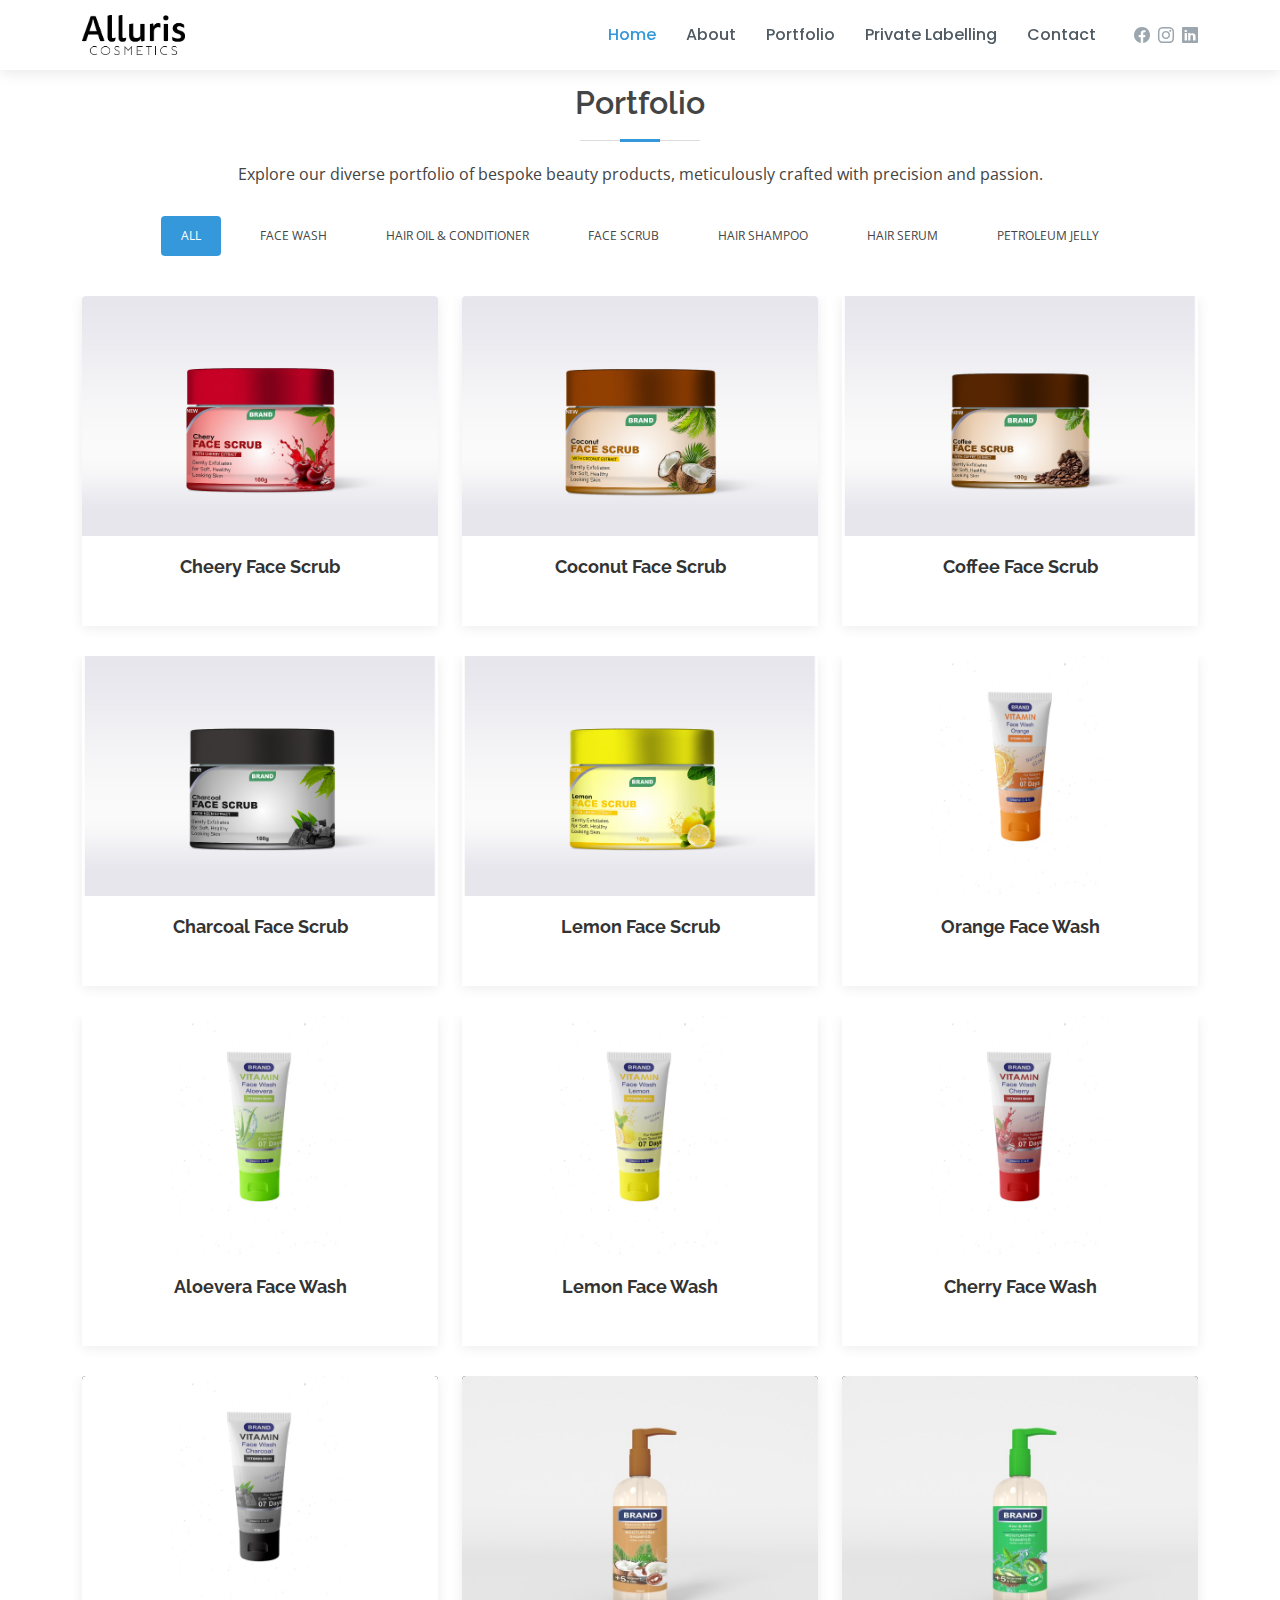
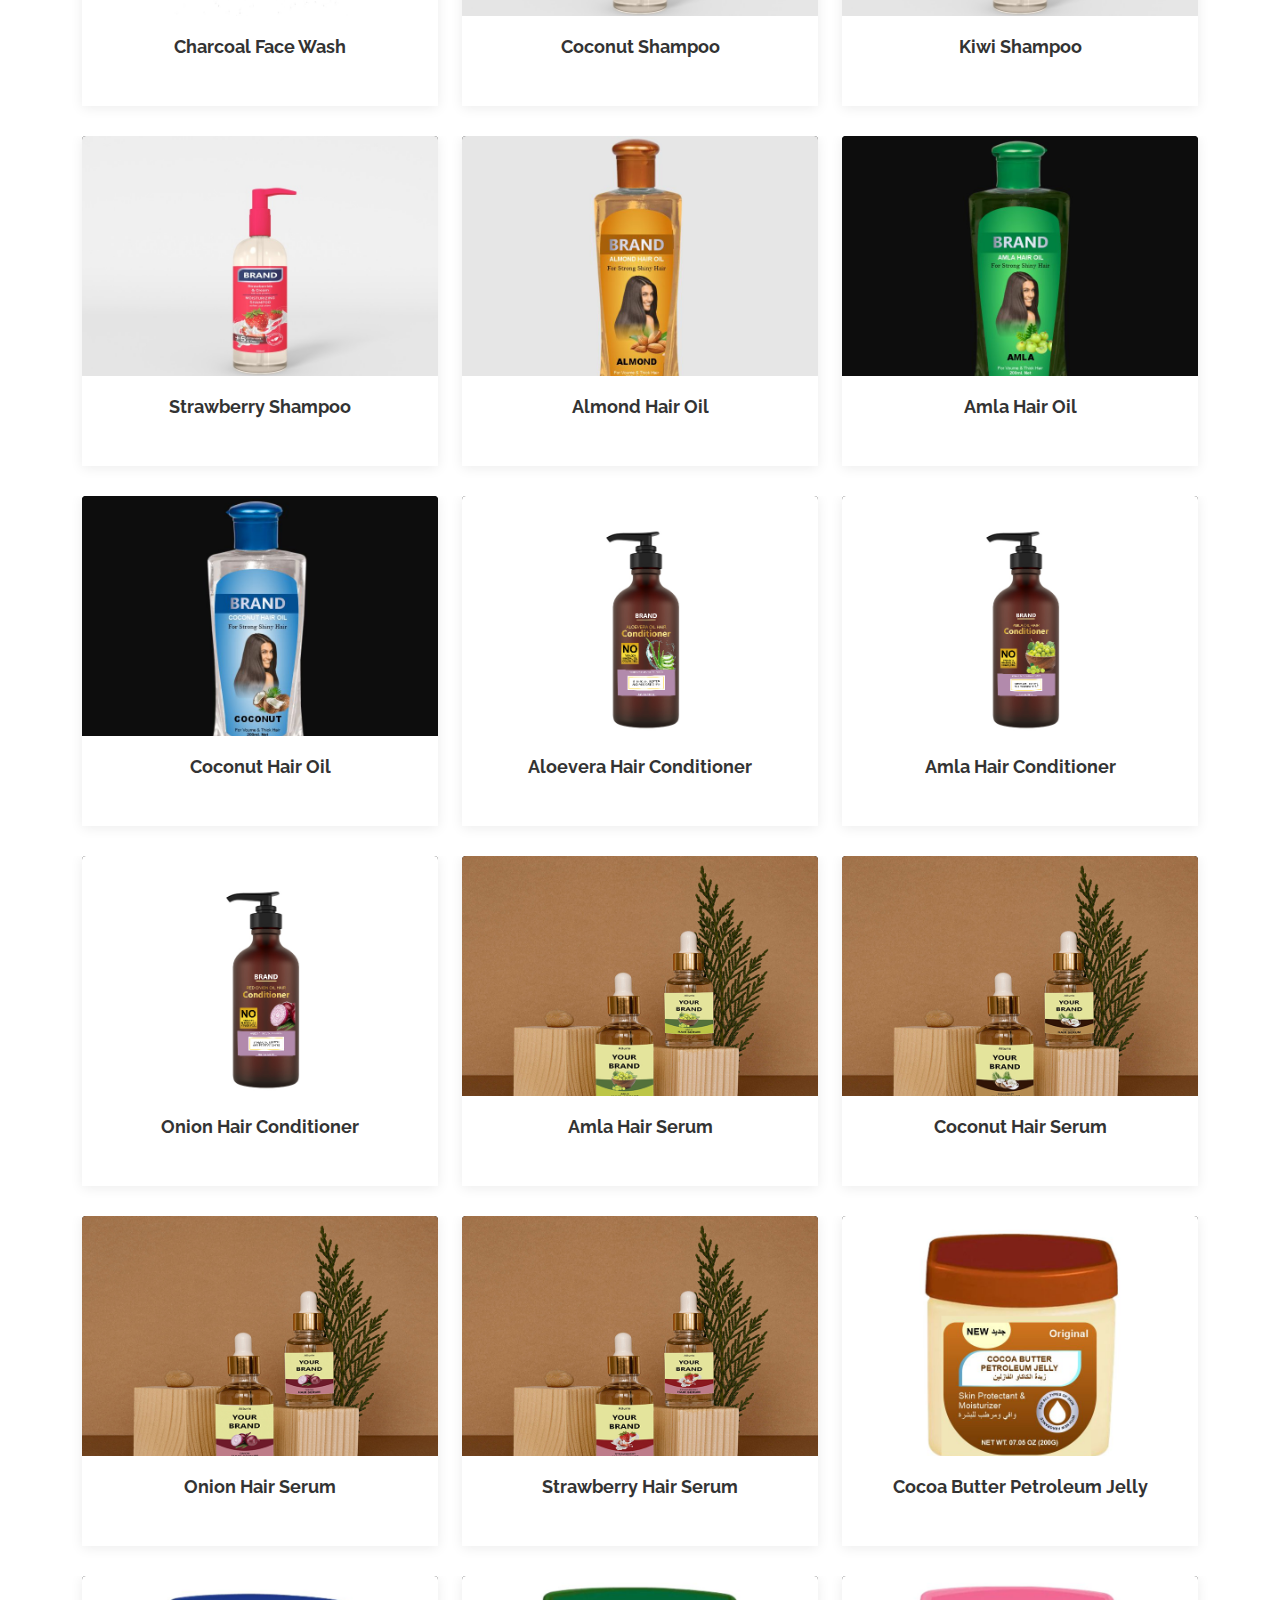
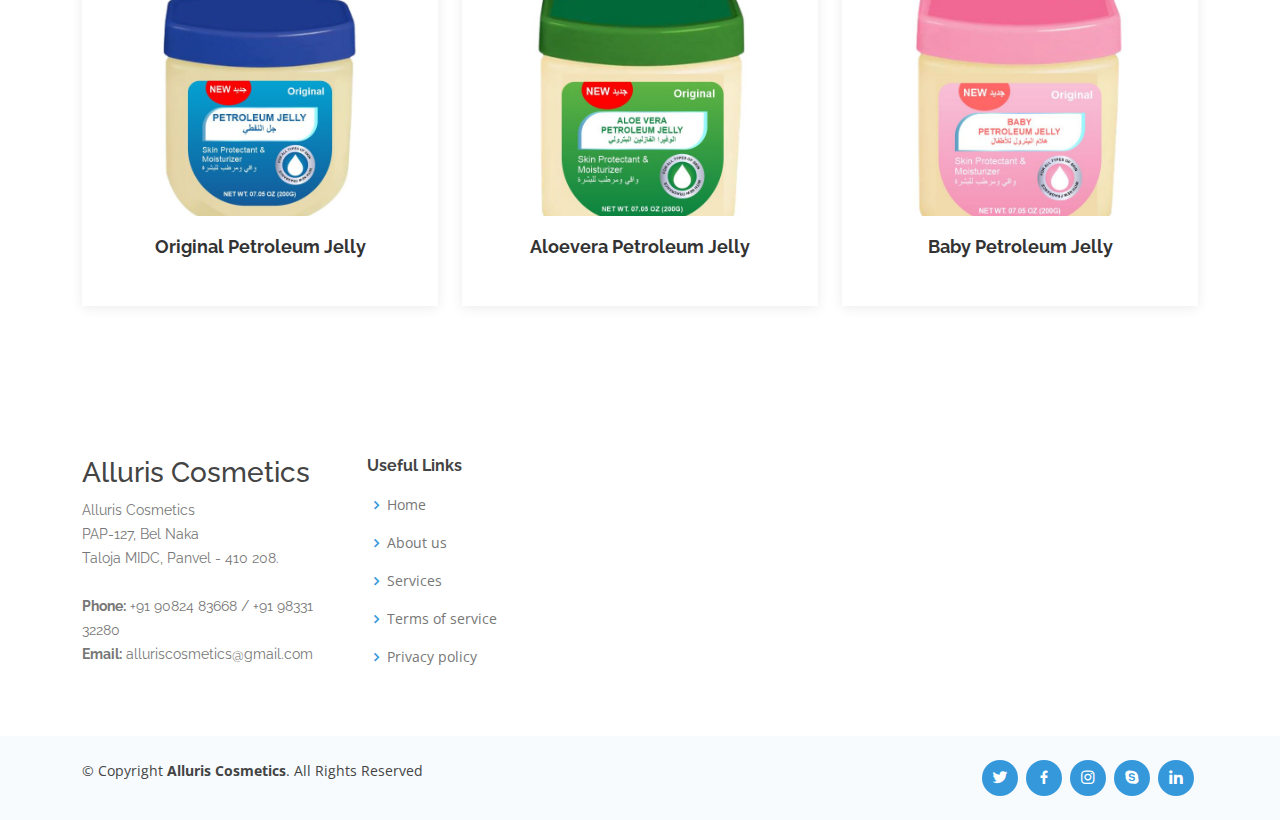
<file: portfolio.html>
<!DOCTYPE html>
<html lang="en">

<head>
  <meta charset="utf-8">
  <meta content="width=device-width, initial-scale=1.0" name="viewport">

  <title>Alluris Cosmetics</title>
  <meta content="" name="description">
  <meta content="" name="keywords">

  <!-- Favicons -->
  <link href="assets/img/favicon.png" rel="icon">
  <link href="assets/img/apple-touch-icon.png" rel="apple-touch-icon">

  <!-- Google Fonts -->
  <link href="https://fonts.googleapis.com/css?family=Open+Sans:300,300i,400,400i,600,600i,700,700i|Raleway:300,300i,400,400i,500,500i,600,600i,700,700i|Poppins:300,300i,400,400i,500,500i,600,600i,700,700i" rel="stylesheet">

  <!-- Vendor CSS Files -->
  <link href="assets/vendor/bootstrap/css/bootstrap.min.css" rel="stylesheet">
  <link href="assets/vendor/bootstrap-icons/bootstrap-icons.css" rel="stylesheet">
  <link href="assets/vendor/boxicons/css/boxicons.min.css" rel="stylesheet">
  <link href="assets/vendor/glightbox/css/glightbox.min.css" rel="stylesheet">
  <link href="assets/vendor/swiper/swiper-bundle.min.css" rel="stylesheet">

  <!-- Template Main CSS File -->
  <link href="assets/css/style.css" rel="stylesheet">

  <!-- =======================================================
  * Template Name: Lumia
  * Template URL: https://bootstrapmade.com/lumia-bootstrap-business-template/
  * Updated: Mar 17 2024 with Bootstrap v5.3.3
  * Author: BootstrapMade.com
  * License: https://bootstrapmade.com/license/
  ======================================================== -->
</head>

<body>

  <!-- ======= Header ======= -->
  <header id="header" class="fixed-top d-flex align-items-center">
    <div class="container d-flex align-items-center">

      <div class="logo me-auto">
        <!--<h1><a href="index.html">Alluris Cosmetics</a></h1> -->
        <!-- Uncomment below if you prefer to use an image logo -->
         <a href="index.html"><img src="assets/img/logo.png" alt="" class="img-fluid"></a>
      </div>

      <nav id="navbar" class="navbar order-last order-lg-0">
        <ul>
          <li><a class="nav-link scrollto active" href="index.html">Home</a></li>
          <li><a class="nav-link scrollto" href="aboutus.html">About</a></li>
          <li><a class="nav-link scrollto " href="portfolio.html">Portfolio</a></li>
          <li><a class="nav-link scrollto" href="privatelabelling.html">Private Labelling</a></li>
          <!-- <li class="dropdown"><a href="#"><span>Drop Down</span> <i class="bi bi-chevron-down"></i></a>
            <ul>
              <li><a href="#">Drop Down 1</a></li>
              <li class="dropdown"><a href="#"><span>Deep Drop Down</span> <i class="bi bi-chevron-right"></i></a>
                <ul>
                  <li><a href="#">Deep Drop Down 1</a></li>
                  <li><a href="#">Deep Drop Down 2</a></li>
                  <li><a href="#">Deep Drop Down 3</a></li>
                  <li><a href="#">Deep Drop Down 4</a></li>
                  <li><a href="#">Deep Drop Down 5</a></li>
                </ul>
              </li>
              <li><a href="#">Drop Down 2</a></li>
              <li><a href="#">Drop Down 3</a></li>
              <li><a href="#">Drop Down 4</a></li>
            </ul>
          </li> -->
          <li><a class="nav-link scrollto" href="contactus.html">Contact</a></li>
        </ul>
        <i class="bi bi-list mobile-nav-toggle"></i>
      </nav><!-- .navbar -->

      <div class="header-social-links d-flex align-items-center">
        <a href="https://www.facebook.com/profile.php?id=61558745377913" class="facebook"><i class="bi bi-facebook"></i></a>
        <a href="https://www.instagram.com/alluriscosmetics/" class="instagram"><i class="bi bi-instagram"></i></a>
        <a href="https://www.linkedin.com/in/alluriscosmetics/" class="linkedin"><i class="bi bi-linkedin"></i></i></a>
      </div>

    </div>
  </header><!-- End Header -->

  
    <br>

    <!-- ======= Portfolio Section ======= -->
    <section id="portfolio" class="portfolio">
      <div class="container">

        <div class="section-title">
          <h2>Portfolio</h2>
          <p>Explore our diverse portfolio of bespoke beauty products, meticulously crafted with precision and passion.</p>
        </div>

        <div class="row">
          <div class="col-lg-12">
            <ul id="portfolio-flters">
              <li data-filter="*" class="filter-active">All</li>
              <li data-filter=".filter-app">Face Wash</li>
              <li data-filter=".filter-card">Hair Oil & Conditioner</li>
              <li data-filter=".filter-web">Face Scrub</li>
               <li data-filter=".filter-sh">Hair Shampoo</li>
               <li data-filter=".filter-hs">Hair Serum</li>
               <li data-filter=".filter-PJ">Petroleum Jelly</li>
            </ul>
          </div>
        </div>

        <div class="row portfolio-container">

          <div class="col-lg-4 col-md-6 portfolio-item filter-web wow fadeInUp">
            <div class="portfolio-wrap">
              <figure>
                <img src="assets/img/portfolio/portfolio-1.jpg" class="img-fluid" alt="">
                <a href="assets/img/portfolio/portfolio-1.jpg" data-gallery="portfolioGallery" class="link-preview portfolio-lightbox" title="Cheery Face Scrub"><i class="bx bx-plus"></i></a>
                <a href="#" class="link-details" title="More Details"><i class="bx bx-link"></i></a>
              </figure>

              <div class="portfolio-info">
                <h4><a href="#">Cheery Face Scrub</a></h4>
                <p></p>
              </div>
            </div>
          </div>

          <div class="col-lg-4 col-md-6 portfolio-item filter-web wow fadeInUp" data-wow-delay="0.1s">
            <div class="portfolio-wrap">
              <figure>
                <img src="assets/img/portfolio/portfolio-2.jpg" class="img-fluid" alt="">
                <a href="assets/img/portfolio/portfolio-2.jpg" class="link-preview portfolio-lightbox" data-gallery="portfolioGallery" title="Coconut Face Scrub"><i class="bx bx-plus"></i></a>
                <a href="#" class="link-details" title="More Details"><i class="bx bx-link"></i></a>
              </figure>

              <div class="portfolio-info">
                <h4><a href="#">Coconut Face Scrub</a></h4>
                <p></p>
              </div>
            </div>
          </div>

          <div class="col-lg-4 col-md-6 portfolio-item filter-web wow fadeInUp" data-wow-delay="0.2s">
            <div class="portfolio-wrap">
              <figure>
                <img src="assets/img/portfolio/portfolio-3.jpg" class="img-fluid" alt="">
                <a href="assets/img/portfolio/portfolio-3.jpg" class="link-preview portfolio-lightbox" data-gallery="portfolioGallery" title="Coffee Face Scrub"><i class="bx bx-plus"></i></a>
                <a href="#" class="link-details" title="More Details"><i class="bx bx-link"></i></a>
              </figure>

              <div class="portfolio-info">
                <h4><a href="#">Coffee Face Scrub</a></h4>
                <p></p>
              </div>
            </div>
          </div>

          <div class="col-lg-4 col-md-6 portfolio-item filter-web wow fadeInUp">
            <div class="portfolio-wrap">
              <figure>
                <img src="assets/img/portfolio/portfolio-4.jpg" class="img-fluid" alt="">
                <a href="assets/img/portfolio/portfolio-4.jpg" class="link-preview portfolio-lightbox" data-gallery="portfolioGallery" title="Charcoal Face Scrub"><i class="bx bx-plus"></i></a>
                <a href="#" class="link-details" title="More Details"><i class="bx bx-link"></i></a>
              </figure>

              <div class="portfolio-info">
                <h4><a href="#">Charcoal Face Scrub</a></h4>
                <p></p>
              </div>
            </div>
          </div>

          <div class="col-lg-4 col-md-6 portfolio-item filter-web wow fadeInUp" data-wow-delay="0.1s">
            <div class="portfolio-wrap">
              <figure>
                <img src="assets/img/portfolio/portfolio-5.jpg" class="img-fluid" alt="">
                <a href="assets/img/portfolio/portfolio-5.jpg" class="link-preview portfolio-lightbox" data-gallery="portfolioGallery" title="Lemon Face Scrub"><i class="bx bx-plus"></i></a>
                <a href="#" class="link-details" title="More Details"><i class="bx bx-link"></i></a>
              </figure>

              <div class="portfolio-info">
                <h4><a href="#">Lemon Face Scrub</a></h4>
                <p></p>
              </div>
            </div>
          </div>

          <div class="col-lg-4 col-md-6 portfolio-item filter-app wow fadeInUp" data-wow-delay="0.2s">
            <div class="portfolio-wrap">
              <figure>
                <img src="assets/img/portfolio/portfolio-6.jpg" class="img-fluid" alt="">
                <a href="assets/img/portfolio/portfolio-6.jpg" class="link-preview portfolio-lightbox" data-gallery="portfolioGallery" title="Orange Face Wash"><i class="bx bx-plus"></i></a>
                <a href="#" class="link-details" title="More Details"><i class="bx bx-link"></i></a>
              </figure>

              <div class="portfolio-info">
                <h4><a href="#">Orange Face Wash</a></h4>
                <p></p>
              </div>
            </div>
          </div>

          <div class="col-lg-4 col-md-6 portfolio-item filter-app wow fadeInUp">
            <div class="portfolio-wrap">
              <figure>
                <img src="assets/img/portfolio/portfolio-7.jpg" class="img-fluid" alt="">
                <a href="assets/img/portfolio/portfolio-7.jpg" class="link-preview portfolio-lightbox" data-gallery="portfolioGallery" title="Aloevera Face Wash"><i class="bx bx-plus"></i></a>
                <a href="#" class="link-details" title="More Details"><i class="bx bx-link"></i></a>
              </figure>

              <div class="portfolio-info">
                <h4><a href="#">Aloevera Face Wash</a></h4>
                <p></p>
              </div>
            </div>
          </div>

          <div class="col-lg-4 col-md-6 portfolio-item filter-app wow fadeInUp" data-wow-delay="0.1s">
            <div class="portfolio-wrap">
              <figure>
                <img src="assets/img/portfolio/portfolio-8.jpg" class="img-fluid" alt="">
                <a href="assets/img/portfolio/portfolio-8.jpg" class="link-preview portfolio-lightbox" data-gallery="portfolioGallery" title="Lemon Face Wash"><i class="bx bx-plus"></i></a>
                <a href="#" class="link-details" title="More Details"><i class="bx bx-link"></i></a>
              </figure>

              <div class="portfolio-info">
                <h4><a href="#">Lemon Face Wash</a></h4>
                <p></p>
              </div>
            </div>
          </div>

          <div class="col-lg-4 col-md-6 portfolio-item filter-app wow fadeInUp" data-wow-delay="0.2s">
            <div class="portfolio-wrap">
              <figure>
                <img src="assets/img/portfolio/portfolio-9.jpg" class="img-fluid" alt="">
                <a href="assets/img/portfolio/portfolio-9.jpg" class="link-preview portfolio-lightbox" data-gallery="portfolioGallery" title="Cherry Face Wash"><i class="bx bx-plus"></i></a>
                <a href="#" class="link-details" title="More Details"><i class="bx bx-link"></i></a>
              </figure>

              <div class="portfolio-info">
                <h4><a href="#">Cherry Face Wash</a></h4>
                <p></p>
              </div>
            </div>
          </div>

          <div class="col-lg-4 col-md-6 portfolio-item filter-app wow fadeInUp" data-wow-delay="0.2s">
            <div class="portfolio-wrap">
              <figure>
                <img src="assets/img/portfolio/portfolio-10.jpg" class="img-fluid" alt="">
                <a href="assets/img/portfolio/portfolio-10.jpg" class="link-preview portfolio-lightbox" data-gallery="portfolioGallery" title="Charcoal Face Wash"><i class="bx bx-plus"></i></a>
                <a href="#" class="link-details" title="More Details"><i class="bx bx-link"></i></a>
              </figure>

              <div class="portfolio-info">
                <h4><a href="#">Charcoal Face Wash</a></h4>
                <p></p>
              </div>
            </div>
          </div>

          <div class="col-lg-4 col-md-6 portfolio-item filter-sh wow fadeInUp" data-wow-delay="0.2s">
            <div class="portfolio-wrap">
              <figure>
                <img src="assets/img/portfolio/portfolio-11.jpg" class="img-fluid" alt="">
                <a href="assets/img/portfolio/portfolio-11.jpg" class="link-preview portfolio-lightbox" data-gallery="portfolioGallery" title="Coconut Shampoo"><i class="bx bx-plus"></i></a>
                <a href="#" class="link-details" title="More Details"><i class="bx bx-link"></i></a>
              </figure>

              <div class="portfolio-info">
                <h4><a href="#">Coconut Shampoo</a></h4>
                <p></p>
              </div>
            </div>
          </div>

          <div class="col-lg-4 col-md-6 portfolio-item filter-sh wow fadeInUp" data-wow-delay="0.2s">
            <div class="portfolio-wrap">
              <figure>
                <img src="assets/img/portfolio/portfolio-12.jpg" class="img-fluid" alt="">
                <a href="assets/img/portfolio/portfolio-12.jpg" class="link-preview portfolio-lightbox" data-gallery="portfolioGallery" title="Kiwi Shampoo"><i class="bx bx-plus"></i></a>
                <a href="#" class="link-details" title="More Details"><i class="bx bx-link"></i></a>
              </figure>

              <div class="portfolio-info">
                <h4><a href="#">Kiwi Shampoo</a></h4>
                <p></p>
              </div>
            </div>
          </div>

          <div class="col-lg-4 col-md-6 portfolio-item filter-sh wow fadeInUp" data-wow-delay="0.2s">
            <div class="portfolio-wrap">
              <figure>
                <img src="assets/img/portfolio/portfolio-13.jpg" class="img-fluid" alt="">
                <a href="assets/img/portfolio/portfolio-13.jpg" class="link-preview portfolio-lightbox" data-gallery="portfolioGallery" title="Strawberry Shampoo"><i class="bx bx-plus"></i></a>
                <a href="#" class="link-details" title="More Details"><i class="bx bx-link"></i></a>
              </figure>

              <div class="portfolio-info">
                <h4><a href="#">Strawberry Shampoo</a></h4>
                <p></p>
              </div>
            </div>
          </div>

          <div class="col-lg-4 col-md-6 portfolio-item filter-card wow fadeInUp" data-wow-delay="0.2s">
            <div class="portfolio-wrap">
              <figure>
                <img src="assets/img/portfolio/portfolio-16.jpg" class="img-fluid" alt="">
                <a href="assets/img/portfolio/portfolio-16.jpg" class="link-preview portfolio-lightbox" data-gallery="portfolioGallery" title="Almond Hair Oil"><i class="bx bx-plus"></i></a>
                <a href="#" class="link-details" title="More Details"><i class="bx bx-link"></i></a>
              </figure>

              <div class="portfolio-info">
                <h4><a href="#">Almond Hair Oil</a></h4>
                <p></p>
              </div>
            </div>
          </div>

          <div class="col-lg-4 col-md-6 portfolio-item filter-card wow fadeInUp" data-wow-delay="0.2s">
            <div class="portfolio-wrap">
              <figure>
                <img src="assets/img/portfolio/portfolio-17.jpg" class="img-fluid" alt="">
                <a href="assets/img/portfolio/portfolio-17.jpg" class="link-preview portfolio-lightbox" data-gallery="portfolioGallery" title="Amla Hair Oil"><i class="bx bx-plus"></i></a>
                <a href="#" class="link-details" title="More Details"><i class="bx bx-link"></i></a>
              </figure>

              <div class="portfolio-info">
                <h4><a href="#">Amla Hair Oil</a></h4>
                <p></p>
              </div>
            </div>
          </div>

          <div class="col-lg-4 col-md-6 portfolio-item filter-card wow fadeInUp" data-wow-delay="0.2s">
            <div class="portfolio-wrap">
              <figure>
                <img src="assets/img/portfolio/portfolio-18.jpg" class="img-fluid" alt="">
                <a href="assets/img/portfolio/portfolio-18.jpg" class="link-preview portfolio-lightbox" data-gallery="portfolioGallery" title="Strawberry Shampoo"><i class="bx bx-plus"></i></a>
                <a href="#" class="link-details" title="More Details"><i class="bx bx-link"></i></a>
              </figure>

              <div class="portfolio-info">
                <h4><a href="#">Coconut Hair Oil</a></h4>
                <p></p>
              </div>
            </div>
          </div>

          <div class="col-lg-4 col-md-6 portfolio-item filter-card wow fadeInUp" data-wow-delay="0.2s">
            <div class="portfolio-wrap">
              <figure>
                <img src="assets/img/portfolio/portfolio-20.jpg" class="img-fluid" alt="">
                <a href="assets/img/portfolio/portfolio-20.jpg" class="link-preview portfolio-lightbox" data-gallery="portfolioGallery" title="Aloevera Hair Conditioner"><i class="bx bx-plus"></i></a>
                <a href="#" class="link-details" title="More Details"><i class="bx bx-link"></i></a>
              </figure>

              <div class="portfolio-info">
                <h4><a href="#">Aloevera Hair Conditioner</a></h4>
                <p></p>
              </div>
            </div>
          </div>

          <div class="col-lg-4 col-md-6 portfolio-item filter-card wow fadeInUp" data-wow-delay="0.2s">
            <div class="portfolio-wrap">
              <figure>
                <img src="assets/img/portfolio/portfolio-21.jpg" class="img-fluid" alt="">
                <a href="assets/img/portfolio/portfolio-21.jpg" class="link-preview portfolio-lightbox" data-gallery="portfolioGallery" title="Amla Hair Conditioner"><i class="bx bx-plus"></i></a>
                <a href="#" class="link-details" title="More Details"><i class="bx bx-link"></i></a>
              </figure>

              <div class="portfolio-info">
                <h4><a href="#">Amla Hair Conditioner</a></h4>
                <p></p>
              </div>
            </div>
          </div>

          <div class="col-lg-4 col-md-6 portfolio-item filter-card wow fadeInUp" data-wow-delay="0.2s">
            <div class="portfolio-wrap">
              <figure>
                <img src="assets/img/portfolio/portfolio-22.jpg" class="img-fluid" alt="">
                <a href="assets/img/portfolio/portfolio-22.jpg" class="link-preview portfolio-lightbox" data-gallery="portfolioGallery" title="Onion Hair Conditioner"><i class="bx bx-plus"></i></a>
                <a href="#" class="link-details" title="More Details"><i class="bx bx-link"></i></a>
              </figure>

              <div class="portfolio-info">
                <h4><a href="#">Onion Hair Conditioner</a></h4>
                <p></p>
              </div>
            </div>
          </div>

          <div class="col-lg-4 col-md-6 portfolio-item filter-hs wow fadeInUp" data-wow-delay="0.2s">
            <div class="portfolio-wrap">
              <figure>
                <img src="assets/img/portfolio/portfolio-23.jpg" class="img-fluid" alt="">
                <a href="assets/img/portfolio/portfolio-23.jpg" class="link-preview portfolio-lightbox" data-gallery="portfolioGallery" title="Amla Hair Serum"><i class="bx bx-plus"></i></a>
                <a href="#" class="link-details" title="More Details"><i class="bx bx-link"></i></a>
              </figure>

              <div class="portfolio-info">
                <h4><a href="#">Amla Hair Serum</a></h4>
                <p></p>
              </div>
            </div>
          </div>

          <div class="col-lg-4 col-md-6 portfolio-item filter-hs wow fadeInUp" data-wow-delay="0.2s">
            <div class="portfolio-wrap">
              <figure>
                <img src="assets/img/portfolio/portfolio-24.jpg" class="img-fluid" alt="">
                <a href="assets/img/portfolio/portfolio-24.jpg" class="link-preview portfolio-lightbox" data-gallery="portfolioGallery" title="Coconut Hair Serum"><i class="bx bx-plus"></i></a>
                <a href="#" class="link-details" title="More Details"><i class="bx bx-link"></i></a>
              </figure>

              <div class="portfolio-info">
                <h4><a href="#">Coconut Hair Serum</a></h4>
                <p></p>
              </div>
            </div>
          </div>

          <div class="col-lg-4 col-md-6 portfolio-item filter-hs wow fadeInUp" data-wow-delay="0.2s">
            <div class="portfolio-wrap">
              <figure>
                <img src="assets/img/portfolio/portfolio-25.jpg" class="img-fluid" alt="">
                <a href="assets/img/portfolio/portfolio-25.jpg" class="link-preview portfolio-lightbox" data-gallery="portfolioGallery" title="Onion Hair Serum"><i class="bx bx-plus"></i></a>
                <a href="#" class="link-details" title="More Details"><i class="bx bx-link"></i></a>
              </figure>

              <div class="portfolio-info">
                <h4><a href="#">Onion Hair Serum</a></h4>
                <p></p>
              </div>
            </div>
          </div>

          <div class="col-lg-4 col-md-6 portfolio-item filter-hs wow fadeInUp" data-wow-delay="0.2s">
            <div class="portfolio-wrap">
              <figure>
                <img src="assets/img/portfolio/portfolio-26.jpg" class="img-fluid" alt="">
                <a href="assets/img/portfolio/portfolio-26.jpg" class="link-preview portfolio-lightbox" data-gallery="portfolioGallery" title="Strawberry Hair Serum"><i class="bx bx-plus"></i></a>
                <a href="#" class="link-details" title="More Details"><i class="bx bx-link"></i></a>
              </figure>

              <div class="portfolio-info">
                <h4><a href="#">Strawberry Hair Serum</a></h4>
                <p></p>
              </div>
            </div>
          </div>

          <div class="col-lg-4 col-md-6 portfolio-item filter-PJ wow fadeInUp" data-wow-delay="0.2s">
            <div class="portfolio-wrap">
              <figure>
                <img src="assets/img/portfolio/portfolio-27.jpg" class="img-fluid" alt="">
                <a href="assets/img/portfolio/portfolio-27.jpg" class="link-preview portfolio-lightbox" data-gallery="portfolioGallery" title="Cocoa Butter Petroleum Jelly"><i class="bx bx-plus"></i></a>
                <a href="#" class="link-details" title="More Details"><i class="bx bx-link"></i></a>
              </figure>

              <div class="portfolio-info">
                <h4><a href="#">Cocoa Butter Petroleum Jelly</a></h4>
                <p></p>
              </div>
            </div>
          </div>

          <div class="col-lg-4 col-md-6 portfolio-item filter-PJ wow fadeInUp" data-wow-delay="0.2s">
            <div class="portfolio-wrap">
              <figure>
                <img src="assets/img/portfolio/portfolio-28.jpg" class="img-fluid" alt="">
                <a href="assets/img/portfolio/portfolio-28.jpg" class="link-preview portfolio-lightbox" data-gallery="portfolioGallery" title="Original Petroleum Jelly"><i class="bx bx-plus"></i></a>
                <a href="#" class="link-details" title="More Details"><i class="bx bx-link"></i></a>
              </figure>

              <div class="portfolio-info">
                <h4><a href="#">Original Petroleum Jelly</a></h4>
                <p></p>
              </div>
            </div>
          </div>

          <div class="col-lg-4 col-md-6 portfolio-item filter-PJ wow fadeInUp" data-wow-delay="0.2s">
            <div class="portfolio-wrap">
              <figure>
                <img src="assets/img/portfolio/portfolio-29.jpg" class="img-fluid" alt="">
                <a href="assets/img/portfolio/portfolio-29.jpg" class="link-preview portfolio-lightbox" data-gallery="portfolioGallery" title="Aloevera Petroleum Jelly"><i class="bx bx-plus"></i></a>
                <a href="#" class="link-details" title="More Details"><i class="bx bx-link"></i></a>
              </figure>

              <div class="portfolio-info">
                <h4><a href="#">Aloevera Petroleum Jelly</a></h4>
                <p></p>
              </div>
            </div>
          </div>

          <div class="col-lg-4 col-md-6 portfolio-item filter-PJ wow fadeInUp" data-wow-delay="0.2s">
            <div class="portfolio-wrap">
              <figure>
                <img src="assets/img/portfolio/portfolio-30.jpg" class="img-fluid" alt="">
                <a href="assets/img/portfolio/portfolio-30.jpg" class="link-preview portfolio-lightbox" data-gallery="portfolioGallery" title="Baby Petroleum Jelly"><i class="bx bx-plus"></i></a>
                <a href="#" class="link-details" title="More Details"><i class="bx bx-link"></i></a>
              </figure>

              <div class="portfolio-info">
                <h4><a href="#">Baby Petroleum Jelly</a></h4>
                <p></p>
              </div>
            </div>
          </div>






        </div>

      </div>
    </section><!-- End Portfolio Section -->

    
          </div>
          <div class="swiper-pagination"></div>
        </div>

      </div>
    </section><!-- End Testimonials Section -->

    

  </main><!-- End #main -->

 <footer id="footer">

    <div class="footer-top">
      <div class="container">
        <div class="row">

          <div class="col-lg-3 col-md-6 footer-contact">
            <h3>Alluris Cosmetics</h3>
            <p>
              Alluris Cosmetics <br>
              PAP-127, Bel Naka<br>
              Taloja MIDC, Panvel - 410 208.  <br><br>
              <strong>Phone:</strong> +91 90824 83668 / +91 98331 32280<br>
              <strong>Email:</strong> alluriscosmetics@gmail.com<br>
            </p>
          </div>

          <div class="col-lg-2 col-md-6 footer-links">
            <h4>Useful Links</h4>
            <ul>
              <li><i class="bx bx-chevron-right"></i> <a href="index.html">Home</a></li>
              <li><i class="bx bx-chevron-right"></i> <a href="aboutus.html">About us</a></li>
              <li><i class="bx bx-chevron-right"></i> <a href="privatelabelling.html">Services</a></li>
              <li><i class="bx bx-chevron-right"></i> <a href="terms.html">Terms of service</a></li>
              <li><i class="bx bx-chevron-right"></i> <a href="privacy.html">Privacy policy</a></li>
            </ul>
          </div>

          
          
        </div>
      </div>
    </div>

    <div class="container d-md-flex py-4">

      <div class="me-md-auto text-center text-md-start">
        <div class="copyright">
          &copy; Copyright <strong><span>Alluris Cosmetics</span></strong>. All Rights Reserved
        </div>
        
      </div>
      <div class="social-links text-center text-md-right pt-3 pt-md-0">
        <a href="#" class="twitter"><i class="bx bxl-twitter"></i></a>
        <a href="#" class="facebook"><i class="bx bxl-facebook"></i></a>
        <a href="#" class="instagram"><i class="bx bxl-instagram"></i></a>
        <a href="#" class="google-plus"><i class="bx bxl-skype"></i></a>
        <a href="#" class="linkedin"><i class="bx bxl-linkedin"></i></a>
      </div>
    </div>
  </footer><!-- End Footer -->

  <a href="#" class="back-to-top d-flex align-items-center justify-content-center"><i class="bi bi-arrow-up-short"></i></a>

  <!-- Vendor JS Files -->
  <script src="assets/vendor/purecounter/purecounter_vanilla.js"></script>
  <script src="assets/vendor/bootstrap/js/bootstrap.bundle.min.js"></script>
  <script src="assets/vendor/glightbox/js/glightbox.min.js"></script>
  <script src="assets/vendor/isotope-layout/isotope.pkgd.min.js"></script>
  <script src="assets/vendor/swiper/swiper-bundle.min.js"></script>
  <script src="assets/vendor/waypoints/noframework.waypoints.js"></script>
  <script src="assets/vendor/php-email-form/validate.js"></script>

  <!-- Template Main JS File -->
  <script src="assets/js/main.js"></script>

</body>

</html>
</file>
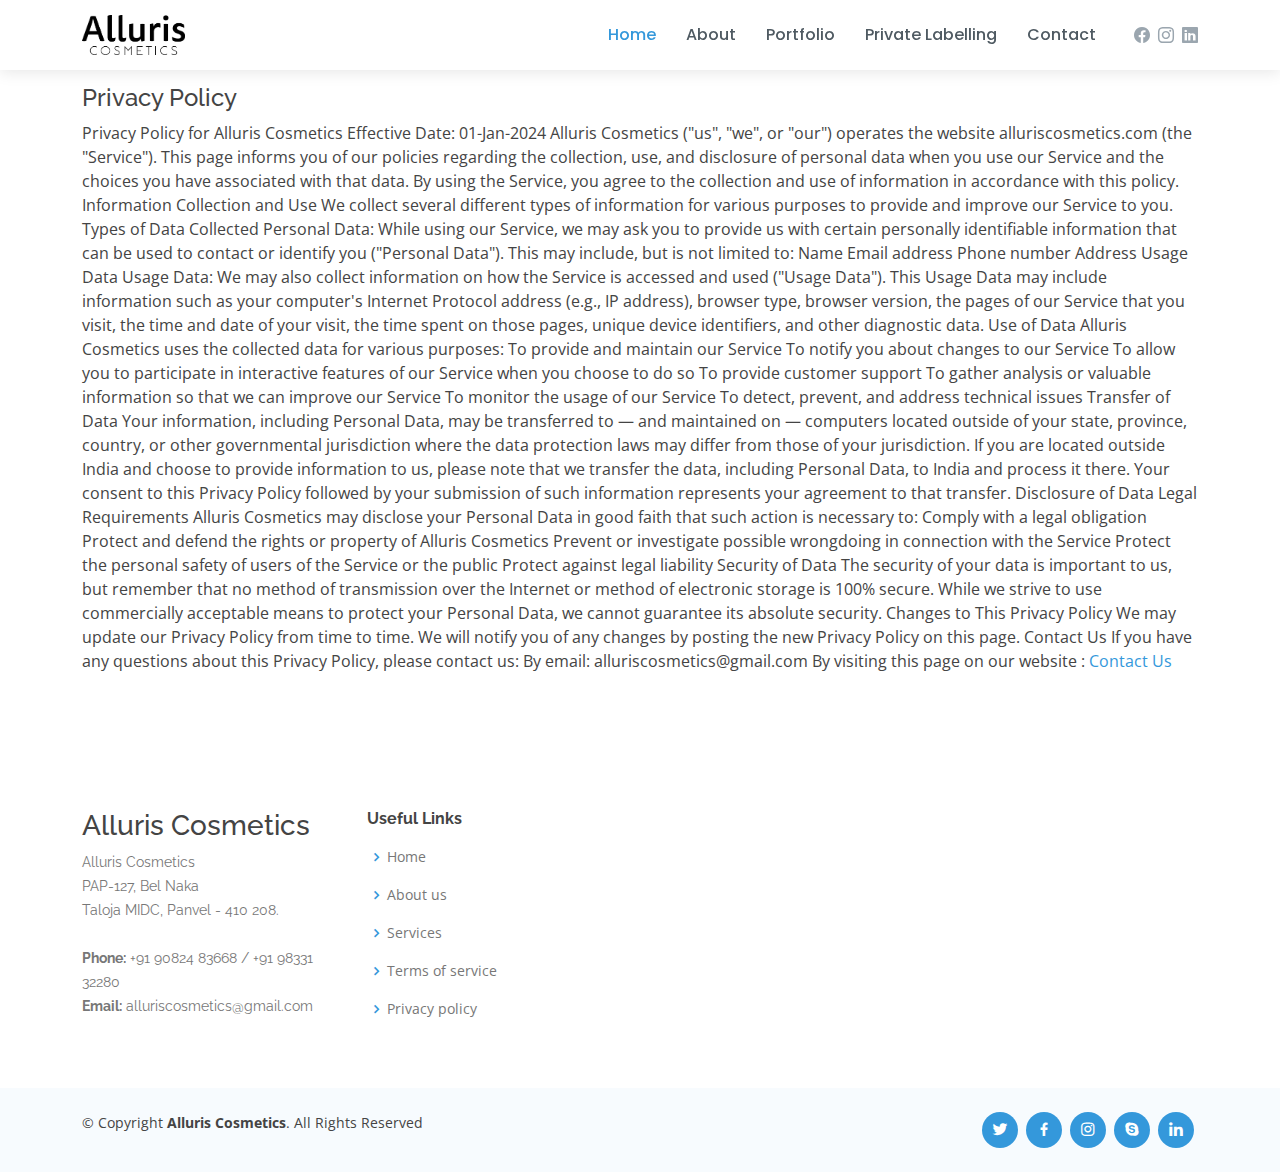
<file: privacy.html>
<!DOCTYPE html>
<html lang="en">

<head>
  <meta charset="utf-8">
  <meta content="width=device-width, initial-scale=1.0" name="viewport">

  <title>Privacy Policy - Alluris Cosmetics</title>
  <meta content="" name="description">
  <meta content="" name="keywords">

  <!-- Favicons -->
  <link href="assets/img/favicon.png" rel="icon">
  <link href="assets/img/apple-touch-icon.png" rel="apple-touch-icon">

  <!-- Google Fonts -->
  <link href="https://fonts.googleapis.com/css?family=Open+Sans:300,300i,400,400i,600,600i,700,700i|Raleway:300,300i,400,400i,500,500i,600,600i,700,700i|Poppins:300,300i,400,400i,500,500i,600,600i,700,700i" rel="stylesheet">

  <!-- Vendor CSS Files -->
  <link href="assets/vendor/bootstrap/css/bootstrap.min.css" rel="stylesheet">
  <link href="assets/vendor/bootstrap-icons/bootstrap-icons.css" rel="stylesheet">
  <link href="assets/vendor/boxicons/css/boxicons.min.css" rel="stylesheet">
  <link href="assets/vendor/glightbox/css/glightbox.min.css" rel="stylesheet">
  <link href="assets/vendor/swiper/swiper-bundle.min.css" rel="stylesheet">

  <!-- Template Main CSS File -->
  <link href="assets/css/style.css" rel="stylesheet">

  <!-- =======================================================
  * Template Name: Lumia
  * Template URL: https://bootstrapmade.com/lumia-bootstrap-business-template/
  * Updated: Mar 17 2024 with Bootstrap v5.3.3
  * Author: BootstrapMade.com
  * License: https://bootstrapmade.com/license/
  ======================================================== -->
</head>

<body>

  <!-- ======= Header ======= -->
  <header id="header" class="fixed-top d-flex align-items-center">
    <div class="container d-flex align-items-center">
<div class="logo me-auto">
        <!--<h1><a href="index.html">Alluris Cosmetics</a></h1> -->
        <!-- Uncomment below if you prefer to use an image logo -->
         <a href="index.html"><img src="assets/img/logo.png" alt="" class="img-fluid"></a>
      </div>

      <nav id="navbar" class="navbar order-last order-lg-0">
        <ul>
          <li><a class="nav-link scrollto active" href="index.html">Home</a></li>
          <li><a class="nav-link scrollto" href="aboutus.html">About</a></li>
          <li><a class="nav-link scrollto " href="portfolio.html">Portfolio</a></li>
          <li><a class="nav-link scrollto" href="privatelabelling.html">Private Labelling</a></li>
          <!-- <li class="dropdown"><a href="#"><span>Drop Down</span> <i class="bi bi-chevron-down"></i></a>
            <ul>
              <li><a href="#">Drop Down 1</a></li>
              <li class="dropdown"><a href="#"><span>Deep Drop Down</span> <i class="bi bi-chevron-right"></i></a>
                <ul>
                  <li><a href="#">Deep Drop Down 1</a></li>
                  <li><a href="#">Deep Drop Down 2</a></li>
                  <li><a href="#">Deep Drop Down 3</a></li>
                  <li><a href="#">Deep Drop Down 4</a></li>
                  <li><a href="#">Deep Drop Down 5</a></li>
                </ul>
              </li>
              <li><a href="#">Drop Down 2</a></li>
              <li><a href="#">Drop Down 3</a></li>
              <li><a href="#">Drop Down 4</a></li>
            </ul>
          </li> -->
          <li><a class="nav-link scrollto" href="contactus.html">Contact</a></li>
        </ul>
        <i class="bi bi-list mobile-nav-toggle"></i>
      </nav><!-- .navbar -->

      <div class="header-social-links d-flex align-items-center">
        <a href="https://www.facebook.com/profile.php?id=61558745377913" class="facebook"><i class="bi bi-facebook"></i></a>
        <a href="https://www.instagram.com/alluriscosmetics/" class="instagram"><i class="bi bi-instagram"></i></a>
        <a href="https://www.linkedin.com/in/alluriscosmetics/" class="linkedin"><i class="bi bi-linkedin"></i></i></a>
      </div>

    </div>
  </header><!-- End Header -->

  <main id="main">

    <br>
    <section class="inner-page">
      <div class="container">
        <h4>Privacy Policy</h4>
        <p>
                 Privacy Policy for Alluris Cosmetics Effective Date: 01-Jan-2024 Alluris Cosmetics ("us", "we", or "our") operates the website alluriscosmetics.com (the "Service").
        This page informs you of our policies regarding the collection, use, and disclosure of personal data when you use our Service and the choices you have associated with that data. By using the Service, you agree to the collection and use of information in accordance with this policy.
        Information Collection and Use We collect several different types of information for various purposes to provide and improve our Service to you.
        Types of Data Collected Personal Data: While using our Service, we may ask you to provide us with certain personally identifiable information that can be used to contact or identify you ("Personal Data"). This may include, but is not limited to: Name Email address Phone number Address Usage Data Usage Data:
        We may also collect information on how the Service is accessed and used ("Usage Data"). This Usage Data may include information such as your computer's Internet Protocol address (e.g., IP address), browser type, browser version, the pages of our Service that you visit, the time and date of your visit, the time spent on those pages, unique device identifiers, and other diagnostic data. Use of Data Alluris Cosmetics uses the collected data for various purposes: To provide and maintain our Service To notify you about changes to our Service To allow you to participate in interactive features of our Service when you choose to do so To provide customer support To gather analysis or valuable information so that we can improve our Service To monitor the usage of our Service To detect, prevent, and address technical issues Transfer of Data Your information, including Personal Data, may be transferred to — and maintained on — computers located outside of your state, province, country, or other governmental jurisdiction where the data protection laws may differ from those of your jurisdiction.
        If you are located outside India and choose to provide information to us, please note that we transfer the data, including Personal Data, to India and process it there.
        Your consent to this Privacy Policy followed by your submission of such information represents your agreement to that transfer.
        Disclosure of Data Legal Requirements Alluris Cosmetics may disclose your Personal Data in good faith that such action is necessary to: Comply with a legal obligation Protect and defend the rights or property of Alluris Cosmetics Prevent or investigate possible wrongdoing in connection with the Service Protect the personal safety of users of the Service or the public Protect against legal liability Security of Data The security of your data is important to us, but remember that no method of transmission over the Internet or method of electronic storage is 100% secure. While we strive to use commercially acceptable means to protect your Personal Data, we cannot guarantee its absolute security. Changes to This Privacy Policy We may update our Privacy Policy from time to time. We will notify you of any changes by posting the new Privacy Policy on this page.
        Contact Us If you have any questions about this Privacy Policy, please contact us: By email: alluriscosmetics@gmail.com By visiting this page on our website : <a href="contactus.html">Contact Us</a>
        </p>
      </div>
    </section>

  </main><!-- End #main -->

  <!-- ======= Footer ======= -->
 <footer id="footer">

    <div class="footer-top">
      <div class="container">
        <div class="row">

          <div class="col-lg-3 col-md-6 footer-contact">
            <h3>Alluris Cosmetics</h3>
            <p>
              Alluris Cosmetics <br>
              PAP-127, Bel Naka<br>
              Taloja MIDC, Panvel - 410 208.  <br><br>
              <strong>Phone:</strong> +91 90824 83668 / +91 98331 32280<br>
              <strong>Email:</strong> alluriscosmetics@gmail.com<br>
            </p>
          </div>

          <div class="col-lg-2 col-md-6 footer-links">
            <h4>Useful Links</h4>
            <ul>
              <li><i class="bx bx-chevron-right"></i> <a href="index.html">Home</a></li>
              <li><i class="bx bx-chevron-right"></i> <a href="aboutus.html">About us</a></li>
              <li><i class="bx bx-chevron-right"></i> <a href="privatelabelling.html">Services</a></li>
              <li><i class="bx bx-chevron-right"></i> <a href="terms.html">Terms of service</a></li>
              <li><i class="bx bx-chevron-right"></i> <a href="privacy.html">Privacy policy</a></li>
            </ul>
          </div>

          
          
        </div>
      </div>
    </div>

    <div class="container d-md-flex py-4">

      <div class="me-md-auto text-center text-md-start">
        <div class="copyright">
          &copy; Copyright <strong><span>Alluris Cosmetics</span></strong>. All Rights Reserved
        </div>
        
      </div>
      <div class="social-links text-center text-md-right pt-3 pt-md-0">
        <a href="#" class="twitter"><i class="bx bxl-twitter"></i></a>
        <a href="#" class="facebook"><i class="bx bxl-facebook"></i></a>
        <a href="#" class="instagram"><i class="bx bxl-instagram"></i></a>
        <a href="#" class="google-plus"><i class="bx bxl-skype"></i></a>
        <a href="#" class="linkedin"><i class="bx bxl-linkedin"></i></a>
      </div>
    </div>
  </footer><!-- End Footer -->

  <a href="#" class="back-to-top d-flex align-items-center justify-content-center"><i class="bi bi-arrow-up-short"></i></a>

  <!-- Vendor JS Files -->
  <script src="assets/vendor/purecounter/purecounter_vanilla.js"></script>
  <script src="assets/vendor/bootstrap/js/bootstrap.bundle.min.js"></script>
  <script src="assets/vendor/glightbox/js/glightbox.min.js"></script>
  <script src="assets/vendor/isotope-layout/isotope.pkgd.min.js"></script>
  <script src="assets/vendor/swiper/swiper-bundle.min.js"></script>
  <script src="assets/vendor/waypoints/noframework.waypoints.js"></script>
  <script src="assets/vendor/php-email-form/validate.js"></script>

  <!-- Template Main JS File -->
  <script src="assets/js/main.js"></script>

</body>

</html>
</file>
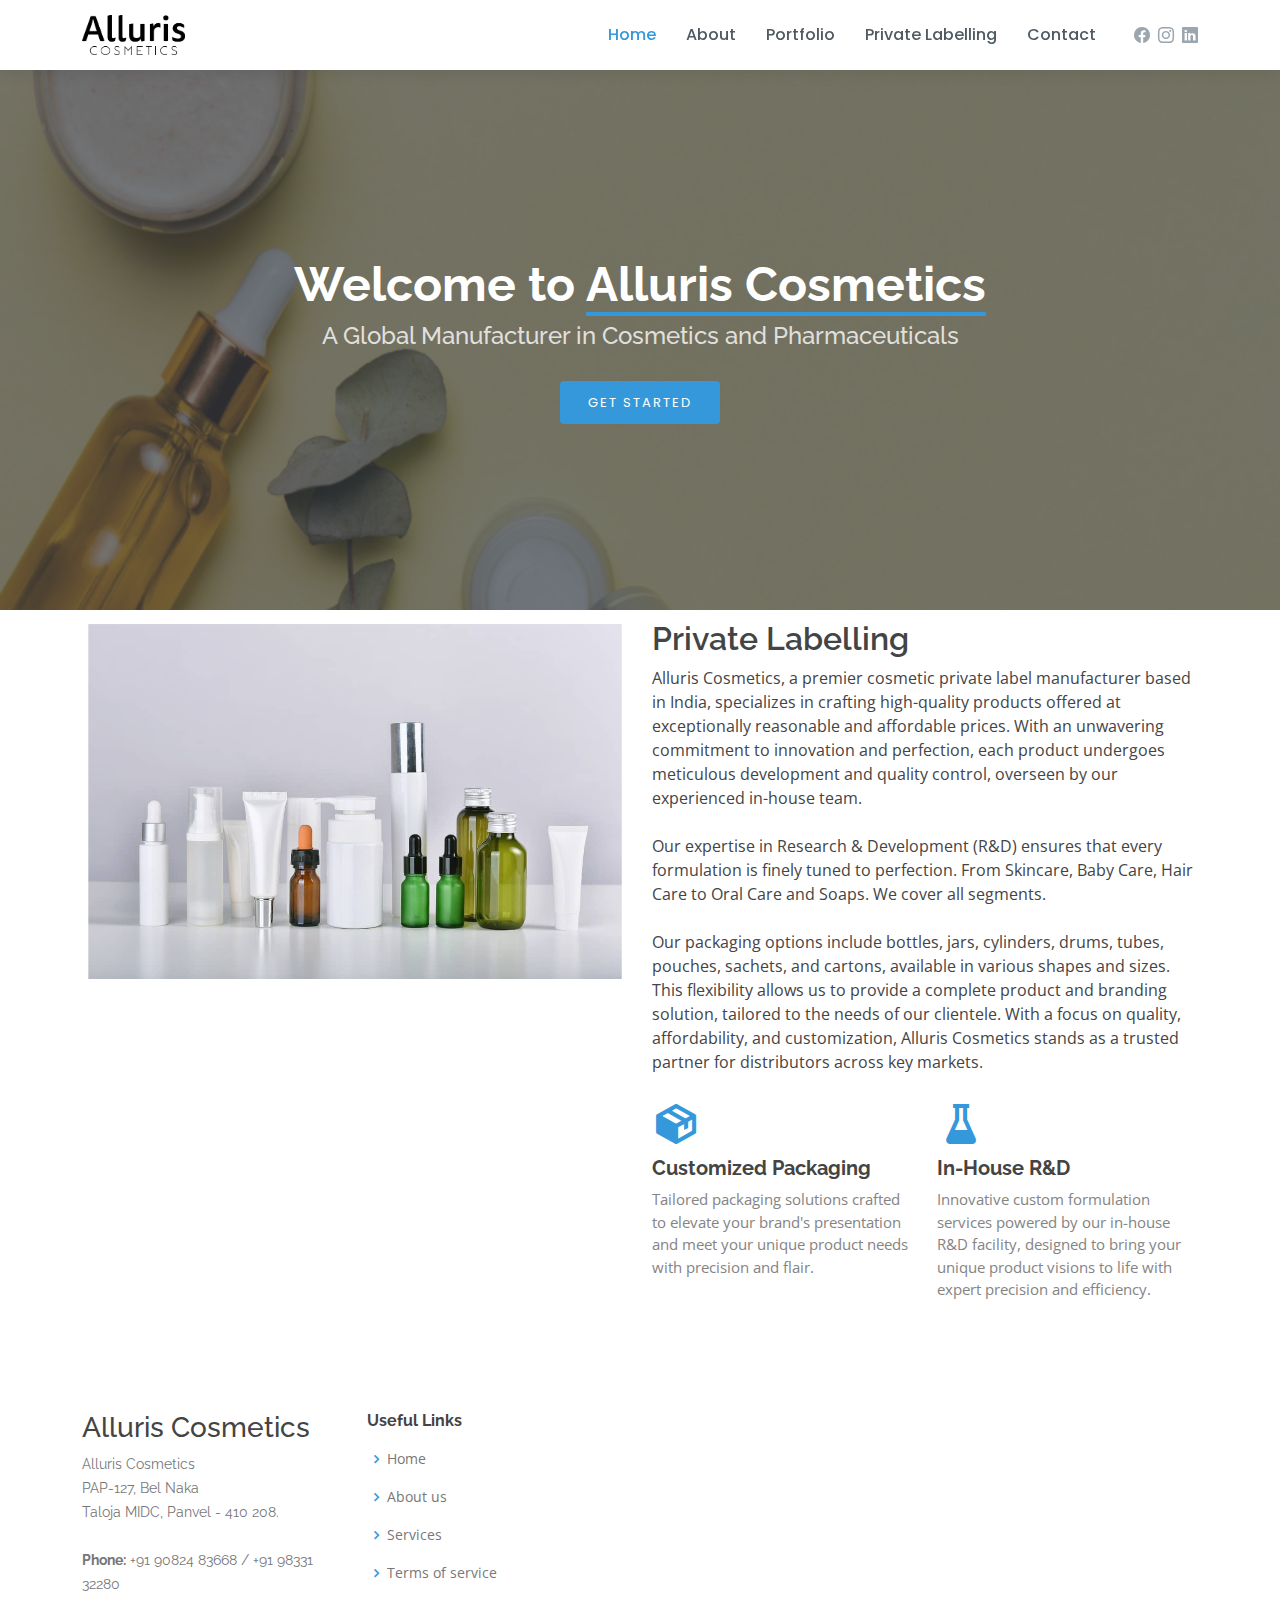
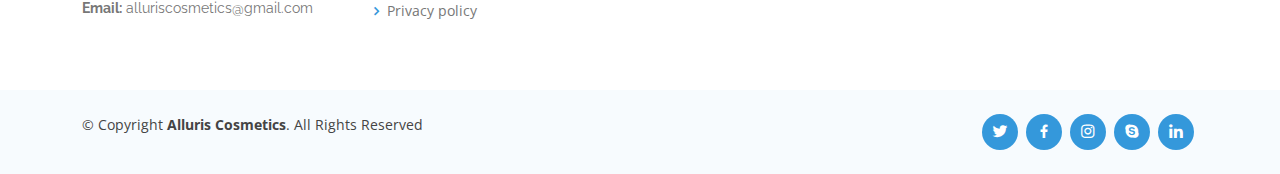
<file: privatelabelling.html>
<!DOCTYPE html>
<html lang="en">

<head>
  <meta charset="utf-8">
  <meta content="width=device-width, initial-scale=1.0" name="viewport">

  <title>Alluris Cosmetics</title>
  <meta content="" name="description">
  <meta content="" name="keywords">

  <!-- Favicons -->
  <link href="assets/img/favicon.png" rel="icon">
  <link href="assets/img/apple-touch-icon.png" rel="apple-touch-icon">

  <!-- Google Fonts -->
  <link href="https://fonts.googleapis.com/css?family=Open+Sans:300,300i,400,400i,600,600i,700,700i|Raleway:300,300i,400,400i,500,500i,600,600i,700,700i|Poppins:300,300i,400,400i,500,500i,600,600i,700,700i" rel="stylesheet">

  <!-- Vendor CSS Files -->
  <link href="assets/vendor/bootstrap/css/bootstrap.min.css" rel="stylesheet">
  <link href="assets/vendor/bootstrap-icons/bootstrap-icons.css" rel="stylesheet">
  <link href="assets/vendor/boxicons/css/boxicons.min.css" rel="stylesheet">
  <link href="assets/vendor/glightbox/css/glightbox.min.css" rel="stylesheet">
  <link href="assets/vendor/swiper/swiper-bundle.min.css" rel="stylesheet">

  <!-- Template Main CSS File -->
  <link href="assets/css/style.css" rel="stylesheet">

  <!-- =======================================================
  * Template Name: Lumia
  * Template URL: https://bootstrapmade.com/lumia-bootstrap-business-template/
  * Updated: Mar 17 2024 with Bootstrap v5.3.3
  * Author: BootstrapMade.com
  * License: https://bootstrapmade.com/license/
  ======================================================== -->
</head>

<body>

  <!-- ======= Header ======= -->
  <header id="header" class="fixed-top d-flex align-items-center">
    <div class="container d-flex align-items-center">

      <div class="logo me-auto">
        <!--<h1><a href="index.html">Alluris Cosmetics</a></h1> -->
        <!-- Uncomment below if you prefer to use an image logo -->
         <a href="index.html"><img src="assets/img/logo.png" alt="" class="img-fluid"></a>
      </div>

      <nav id="navbar" class="navbar order-last order-lg-0">
        <ul>
          <li><a class="nav-link scrollto active" href="index.html">Home</a></li>
          <li><a class="nav-link scrollto" href="#about">About</a></li>
          <li><a class="nav-link scrollto " href="portfolio.html">Portfolio</a></li>
          <li><a class="nav-link scrollto" href="privatelabelling.html">Private Labelling</a></li>
          <!-- <li class="dropdown"><a href="#"><span>Drop Down</span> <i class="bi bi-chevron-down"></i></a>
            <ul>
              <li><a href="#">Drop Down 1</a></li>
              <li class="dropdown"><a href="#"><span>Deep Drop Down</span> <i class="bi bi-chevron-right"></i></a>
                <ul>
                  <li><a href="#">Deep Drop Down 1</a></li>
                  <li><a href="#">Deep Drop Down 2</a></li>
                  <li><a href="#">Deep Drop Down 3</a></li>
                  <li><a href="#">Deep Drop Down 4</a></li>
                  <li><a href="#">Deep Drop Down 5</a></li>
                </ul>
              </li>
              <li><a href="#">Drop Down 2</a></li>
              <li><a href="#">Drop Down 3</a></li>
              <li><a href="#">Drop Down 4</a></li>
            </ul>
          </li> -->
          <li><a class="nav-link scrollto" href="contactus.html">Contact</a></li>
        </ul>
        <i class="bi bi-list mobile-nav-toggle"></i>
      </nav><!-- .navbar -->

      <div class="header-social-links d-flex align-items-center">
        <a href="https://www.facebook.com/profile.php?id=61558745377913" class="facebook"><i class="bi bi-facebook"></i></a>
        <a href="https://www.instagram.com/alluriscosmetics/" class="instagram"><i class="bi bi-instagram"></i></a>
        <a href="https://www.linkedin.com/in/alluriscosmetics/" class="linkedin"><i class="bi bi-linkedin"></i></i></a>
      </div>

    </div>
  </header><!-- End Header -->

  <!-- ======= Hero Section ======= -->
  <section id="hero" class="d-flex flex-column justify-content-center align-items-center">
    <div class="container text-center text-md-left" data-aos="fade-up">
      <h1>Welcome to <span>Alluris Cosmetics</span></h1>
      <h2>A Global Manufacturer in Cosmetics and Pharmaceuticals</h2>
      <a href="#about" class="btn-get-started scrollto">Get Started</a>
    </div>
  </section><!-- End Hero -->

  <main id="main">



    <!-- ======= About Section ======= -->
    <section id="about" class="about">
      <div class="container">

        <div class="row">
          <div class="col-lg-6">
            <img src="assets/img/private.jpg" class="img-fluid" alt="">
          </div>
          <div class="col-lg-6 pt-4 pt-lg-0">
            <h3>Private Labelling</h3>
            <p>
              Alluris Cosmetics, a premier cosmetic private label manufacturer based in India, specializes in crafting high-quality products offered at exceptionally reasonable and affordable prices. With an unwavering commitment to innovation and perfection, each product undergoes meticulous development and quality control, overseen by our experienced in-house team.
              <br>
              <br>
              Our expertise in Research & Development (R&D) ensures that every formulation is finely tuned to perfection.
              From Skincare, Baby Care, Hair Care to Oral Care and Soaps. We cover all segments.
              <br>
              <br>
              Our packaging options include bottles, jars, cylinders, drums, tubes, pouches, sachets, and cartons, available in various shapes and sizes. This flexibility allows us to provide a complete product and branding solution, tailored to the needs of our clientele. With a focus on quality, affordability, and customization, Alluris Cosmetics stands as a trusted partner for distributors across key markets.
            </p>
           <!-- <ul>
              <li><i class="bx bx-check-double"></i> Ullamco laboris nisi ut aliquip ex ea commodo consequat.</li>
              <li><i class="bx bx-check-double"></i> Duis aute irure dolor in reprehenderit in voluptate velit.</li>
            </ul> -->
            
            <div class="row icon-boxes">
              <div class="col-md-6">
               <i class='bx bxs-package'></i>
                <h4>Customized Packaging</h4>
                <p>Tailored packaging solutions crafted to elevate your brand's presentation and meet your unique product needs with precision and flair.</p>
              </div>
              <div class="col-md-6 mt-4 mt-md-0">
               <i class='bx bxs-flask' ></i>
                <h4>In-House R&D</h4>
                <p>Innovative custom formulation services powered by our in-house R&D facility, designed to bring your unique product visions to life with expert precision and efficiency.</p>
              </div>
            </div>

          </div>
        </div>

      </div>
    </section><!-- End About Section -->

    <br>

  
  

 

  </main><!-- End #main -->

  <!-- ======= Footer ======= -->
  <footer id="footer">

    <div class="footer-top">
      <div class="container">
        <div class="row">

          <div class="col-lg-3 col-md-6 footer-contact">
            <h3>Alluris Cosmetics</h3>
            <p>
              Alluris Cosmetics <br>
              PAP-127, Bel Naka<br>
              Taloja MIDC, Panvel - 410 208.  <br><br>
              <strong>Phone:</strong> +91 90824 83668 / +91 98331 32280<br>
              <strong>Email:</strong> alluriscosmetics@gmail.com<br>
            </p>
          </div>

          <div class="col-lg-2 col-md-6 footer-links">
            <h4>Useful Links</h4>
            <ul>
              <li><i class="bx bx-chevron-right"></i> <a href="index.html">Home</a></li>
              <li><i class="bx bx-chevron-right"></i> <a href="aboutus.html">About us</a></li>
              <li><i class="bx bx-chevron-right"></i> <a href="privatelabelling.html">Services</a></li>
              <li><i class="bx bx-chevron-right"></i> <a href="terms.html">Terms of service</a></li>
              <li><i class="bx bx-chevron-right"></i> <a href="privacy.html">Privacy policy</a></li>
            </ul>
          </div>

          
          
        </div>
      </div>
    </div>

    <div class="container d-md-flex py-4">

      <div class="me-md-auto text-center text-md-start">
        <div class="copyright">
          &copy; Copyright <strong><span>Alluris Cosmetics</span></strong>. All Rights Reserved
        </div>
        
      </div>
      <div class="social-links text-center text-md-right pt-3 pt-md-0">
        <a href="#" class="twitter"><i class="bx bxl-twitter"></i></a>
        <a href="#" class="facebook"><i class="bx bxl-facebook"></i></a>
        <a href="#" class="instagram"><i class="bx bxl-instagram"></i></a>
        <a href="#" class="google-plus"><i class="bx bxl-skype"></i></a>
        <a href="#" class="linkedin"><i class="bx bxl-linkedin"></i></a>
      </div>
    </div>
  </footer><!-- End Footer -->

  <a href="#" class="back-to-top d-flex align-items-center justify-content-center"><i class="bi bi-arrow-up-short"></i></a>

  <!-- Vendor JS Files -->
  <script src="assets/vendor/purecounter/purecounter_vanilla.js"></script>
  <script src="assets/vendor/bootstrap/js/bootstrap.bundle.min.js"></script>
  <script src="assets/vendor/glightbox/js/glightbox.min.js"></script>
  <script src="assets/vendor/isotope-layout/isotope.pkgd.min.js"></script>
  <script src="assets/vendor/swiper/swiper-bundle.min.js"></script>
  <script src="assets/vendor/waypoints/noframework.waypoints.js"></script>
  <script src="assets/vendor/php-email-form/validate.js"></script>

  <!-- Template Main JS File -->
  <script src="assets/js/main.js"></script>

</body>

</html>
</file>
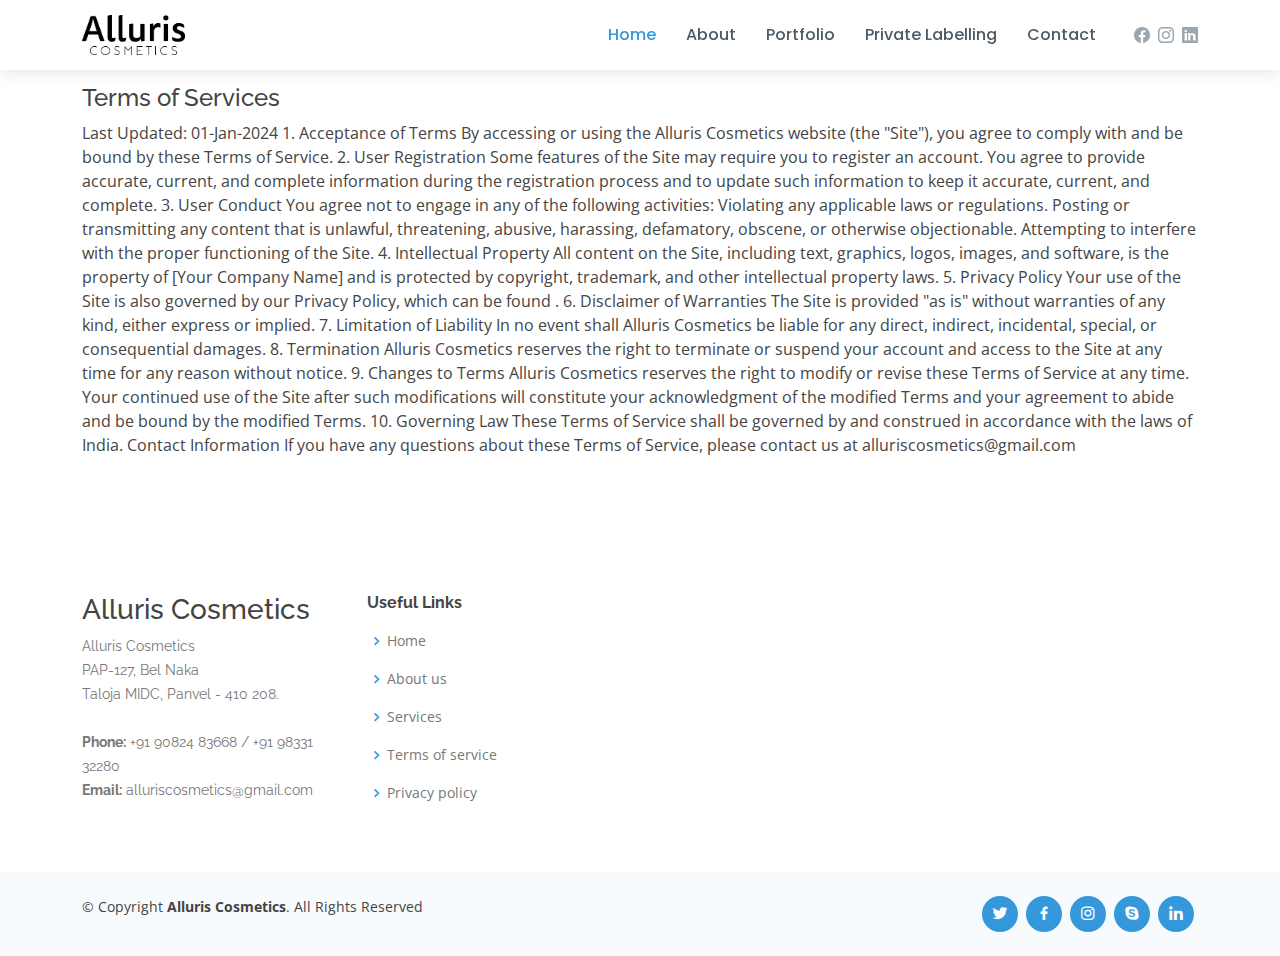
<file: terms.html>
<!DOCTYPE html>
<html lang="en">

<head>
  <meta charset="utf-8">
  <meta content="width=device-width, initial-scale=1.0" name="viewport">

  <title>Terms of Services - Alluris Cosmetics</title>
  <meta content="" name="description">
  <meta content="" name="keywords">

  <!-- Favicons -->
  <link href="assets/img/favicon.png" rel="icon">
  <link href="assets/img/apple-touch-icon.png" rel="apple-touch-icon">

  <!-- Google Fonts -->
  <link href="https://fonts.googleapis.com/css?family=Open+Sans:300,300i,400,400i,600,600i,700,700i|Raleway:300,300i,400,400i,500,500i,600,600i,700,700i|Poppins:300,300i,400,400i,500,500i,600,600i,700,700i" rel="stylesheet">

  <!-- Vendor CSS Files -->
  <link href="assets/vendor/bootstrap/css/bootstrap.min.css" rel="stylesheet">
  <link href="assets/vendor/bootstrap-icons/bootstrap-icons.css" rel="stylesheet">
  <link href="assets/vendor/boxicons/css/boxicons.min.css" rel="stylesheet">
  <link href="assets/vendor/glightbox/css/glightbox.min.css" rel="stylesheet">
  <link href="assets/vendor/swiper/swiper-bundle.min.css" rel="stylesheet">

  <!-- Template Main CSS File -->
  <link href="assets/css/style.css" rel="stylesheet">

  <!-- =======================================================
  * Template Name: Lumia
  * Template URL: https://bootstrapmade.com/lumia-bootstrap-business-template/
  * Updated: Mar 17 2024 with Bootstrap v5.3.3
  * Author: BootstrapMade.com
  * License: https://bootstrapmade.com/license/
  ======================================================== -->
</head>

<body>

  <!-- ======= Header ======= -->
  <header id="header" class="fixed-top d-flex align-items-center">
    <div class="container d-flex align-items-center">
<div class="logo me-auto">
        <!--<h1><a href="index.html">Alluris Cosmetics</a></h1> -->
        <!-- Uncomment below if you prefer to use an image logo -->
         <a href="index.html"><img src="assets/img/logo.png" alt="" class="img-fluid"></a>
      </div>

      <nav id="navbar" class="navbar order-last order-lg-0">
        <ul>
          <li><a class="nav-link scrollto active" href="index.html">Home</a></li>
          <li><a class="nav-link scrollto" href="aboutus.html">About</a></li>
          <li><a class="nav-link scrollto " href="portfolio.html">Portfolio</a></li>
          <li><a class="nav-link scrollto" href="privatelabelling.html">Private Labelling</a></li>
          <!-- <li class="dropdown"><a href="#"><span>Drop Down</span> <i class="bi bi-chevron-down"></i></a>
            <ul>
              <li><a href="#">Drop Down 1</a></li>
              <li class="dropdown"><a href="#"><span>Deep Drop Down</span> <i class="bi bi-chevron-right"></i></a>
                <ul>
                  <li><a href="#">Deep Drop Down 1</a></li>
                  <li><a href="#">Deep Drop Down 2</a></li>
                  <li><a href="#">Deep Drop Down 3</a></li>
                  <li><a href="#">Deep Drop Down 4</a></li>
                  <li><a href="#">Deep Drop Down 5</a></li>
                </ul>
              </li>
              <li><a href="#">Drop Down 2</a></li>
              <li><a href="#">Drop Down 3</a></li>
              <li><a href="#">Drop Down 4</a></li>
            </ul>
          </li> -->
          <li><a class="nav-link scrollto" href="contactus.html">Contact</a></li>
        </ul>
        <i class="bi bi-list mobile-nav-toggle"></i>
      </nav><!-- .navbar -->

      <div class="header-social-links d-flex align-items-center">
        <a href="https://www.facebook.com/profile.php?id=61558745377913" class="facebook"><i class="bi bi-facebook"></i></a>
        <a href="https://www.instagram.com/alluriscosmetics/" class="instagram"><i class="bi bi-instagram"></i></a>
        <a href="https://www.linkedin.com/in/alluriscosmetics/" class="linkedin"><i class="bi bi-linkedin"></i></i></a>
      </div>

    </div>
  </header><!-- End Header -->

  <main id="main">

    <br>
    <section class="inner-page">
      <div class="container">
        <h4>Terms of Services</h4>
        <p>
                 Last Updated: 01-Jan-2024
          1. Acceptance of Terms
          By accessing or using the Alluris Cosmetics website (the "Site"), you agree to comply with and be bound by these Terms of Service.
          2. User Registration
          Some features of the Site may require you to register an account. You agree to provide accurate, current, and complete information during the registration process and to update such information to keep it accurate, current, and complete.
          3. User Conduct
          You agree not to engage in any of the following activities:
          Violating any applicable laws or regulations. Posting or transmitting any content that is unlawful, threatening, abusive, harassing, defamatory, obscene, or otherwise objectionable.
          Attempting to interfere with the proper functioning of the Site. 4. Intellectual Property
          All content on the Site, including text, graphics, logos, images, and software, is the property of [Your Company Name] and is protected by copyright, trademark, and other intellectual property laws.
          5. Privacy Policy
          Your use of the Site is also governed by our Privacy Policy, which can be found .
          6. Disclaimer of Warranties
          The Site is provided "as is" without warranties of any kind, either express or implied.
          7. Limitation of Liability
          In no event shall Alluris Cosmetics be liable for any direct, indirect, incidental, special, or consequential damages.
          8. Termination
          Alluris Cosmetics reserves the right to terminate or suspend your account and access to the Site at any time for any reason without notice.
          9. Changes to Terms
          Alluris Cosmetics reserves the right to modify or revise these Terms of Service at any time. Your continued use of the Site after such modifications will constitute your acknowledgment of the modified Terms and your agreement to abide and be bound by the modified Terms.
          10. Governing Law
          These Terms of Service shall be governed by and construed in accordance with the laws of India.
          Contact Information
          If you have any questions about these Terms of Service, please contact us at alluriscosmetics@gmail.com
        </p>
      </div>
    </section>

  </main><!-- End #main -->

  <!-- ======= Footer ======= -->
 <footer id="footer">

    <div class="footer-top">
      <div class="container">
        <div class="row">

          <div class="col-lg-3 col-md-6 footer-contact">
            <h3>Alluris Cosmetics</h3>
            <p>
              Alluris Cosmetics <br>
              PAP-127, Bel Naka<br>
              Taloja MIDC, Panvel - 410 208.  <br><br>
              <strong>Phone:</strong> +91 90824 83668 / +91 98331 32280 <br>
              <strong>Email:</strong> alluriscosmetics@gmail.com<br>
            </p>
          </div>

          <div class="col-lg-2 col-md-6 footer-links">
            <h4>Useful Links</h4>
            <ul>
              <li><i class="bx bx-chevron-right"></i> <a href="index.html">Home</a></li>
              <li><i class="bx bx-chevron-right"></i> <a href="aboutus.html">About us</a></li>
              <li><i class="bx bx-chevron-right"></i> <a href="privatelabelling.html">Services</a></li>
              <li><i class="bx bx-chevron-right"></i> <a href="terms.html">Terms of service</a></li>
              <li><i class="bx bx-chevron-right"></i> <a href="privacy.html">Privacy policy</a></li>
            </ul>
          </div>

          
          
        </div>
      </div>
    </div>

    <div class="container d-md-flex py-4">

      <div class="me-md-auto text-center text-md-start">
        <div class="copyright">
          &copy; Copyright <strong><span>Alluris Cosmetics</span></strong>. All Rights Reserved
        </div>
        
      </div>
      <div class="social-links text-center text-md-right pt-3 pt-md-0">
        <a href="#" class="twitter"><i class="bx bxl-twitter"></i></a>
        <a href="#" class="facebook"><i class="bx bxl-facebook"></i></a>
        <a href="#" class="instagram"><i class="bx bxl-instagram"></i></a>
        <a href="#" class="google-plus"><i class="bx bxl-skype"></i></a>
        <a href="#" class="linkedin"><i class="bx bxl-linkedin"></i></a>
      </div>
    </div>
  </footer><!-- End Footer -->

  <a href="#" class="back-to-top d-flex align-items-center justify-content-center"><i class="bi bi-arrow-up-short"></i></a>

  <!-- Vendor JS Files -->
  <script src="assets/vendor/purecounter/purecounter_vanilla.js"></script>
  <script src="assets/vendor/bootstrap/js/bootstrap.bundle.min.js"></script>
  <script src="assets/vendor/glightbox/js/glightbox.min.js"></script>
  <script src="assets/vendor/isotope-layout/isotope.pkgd.min.js"></script>
  <script src="assets/vendor/swiper/swiper-bundle.min.js"></script>
  <script src="assets/vendor/waypoints/noframework.waypoints.js"></script>
  <script src="assets/vendor/php-email-form/validate.js"></script>

  <!-- Template Main JS File -->
  <script src="assets/js/main.js"></script>

</body>

</html>
</file>
<file: assets/css/style.css>
/**
* Template Name: Lumia
* Template URL: https://bootstrapmade.com/lumia-bootstrap-business-template/
* Updated: Mar 17 2024 with Bootstrap v5.3.3
* Author: BootstrapMade.com
* License: https://bootstrapmade.com/license/
*/

/*--------------------------------------------------------------
# General
--------------------------------------------------------------*/
body {
  font-family: "Open Sans", sans-serif;
  color: #444444;
}

a {
  color: #3498db;
  text-decoration: none;
}

a:hover {
  color: #5faee3;
  text-decoration: none;
}

h1,
h2,
h3,
h4,
h5,
h6 {
  font-family: "Raleway", sans-serif;
}

/*--------------------------------------------------------------
# Back to top button
--------------------------------------------------------------*/
.back-to-top {
  position: fixed;
  visibility: hidden;
  opacity: 0;
  right: 15px;
  bottom: 15px;
  z-index: 996;
  background: #3498db;
  width: 40px;
  height: 40px;
  border-radius: 4px;
  transition: all 0.4s;
}

.back-to-top i {
  font-size: 28px;
  color: #fff;
  line-height: 0;
}

.back-to-top:hover {
  background: #57aae1;
  color: #fff;
}

.back-to-top.active {
  visibility: visible;
  opacity: 1;
}

/*--------------------------------------------------------------
# Header
--------------------------------------------------------------*/
#header {
  height: 70px;
  transition: all 0.5s;
  z-index: 997;
  transition: all 0.5s;
  background: #fff;
  box-shadow: 0px 2px 15px rgba(0, 0, 0, 0.1);
}

#header .logo h1 {
  font-size: 28px;
  margin: 0;
  font-weight: 600;
  letter-spacing: 1px;
  text-transform: uppercase;
  color: #384046;
}

#header .logo h1 a,
#header .logo h1 a:hover {
  color: #384046;
  text-decoration: none;
}

#header .logo img {
  max-height: 40px;
}

/*--------------------------------------------------------------
# Header Social Links
--------------------------------------------------------------*/
.header-social-links {
  margin: 0 0 0 30px;
}

.header-social-links a {
  color: #9ba6af;
  padding-left: 8px;
  display: inline-block;
  line-height: 0px;
  transition: 0.3s;
}

.header-social-links a i {
  line-height: 0;
}

.header-social-links a:hover {
  color: #3498db;
}

@media (max-width: 768px) {
  .header-social-links {
    margin: 0 15px 0 0;
  }

  


  
}

/*--------------------------------------------------------------
# Navigation Menu
--------------------------------------------------------------*/
/**
* Desktop Navigation 
*/
.navbar {
  padding: 0;
}

.navbar ul {
  margin: 0;
  padding: 0;
  display: flex;
  list-style: none;
  align-items: center;
}

.navbar li {
  position: relative;
}

.navbar a,
.navbar a:focus {
  display: flex;
  align-items: center;
  justify-content: space-between;
  padding: 10px 0 10px 30px;
  font-family: "Poppins", sans-serif;
  font-size: 16px;
  font-weight: 500;
  color: #4f5a62;
  white-space: nowrap;
  transition: 0.3s;
}

.navbar a i,
.navbar a:focus i {
  font-size: 12px;
  line-height: 0;
  margin-left: 5px;
}

.navbar a:hover,
.navbar .active,
.navbar .active:focus,
.navbar li:hover>a {
  color: #3498db;
}

.navbar .dropdown ul {
  display: block;
  position: absolute;
  left: 14px;
  top: calc(100% + 30px);
  margin: 0;
  padding: 10px 0;
  z-index: 99;
  opacity: 0;
  visibility: hidden;
  background: #fff;
  box-shadow: 0px 0px 30px rgba(127, 137, 161, 0.25);
  transition: 0.3s;
}

.navbar .dropdown ul li {
  min-width: 200px;
}

.navbar .dropdown ul a {
  padding: 10px 20px;
  font-size: 14px;
  font-weight: 400;
  color: #21262a;
}

.navbar .dropdown ul a i {
  font-size: 12px;
}

.navbar .dropdown ul a:hover,
.navbar .dropdown ul .active:hover,
.navbar .dropdown ul li:hover>a {
  color: #3498db;
}

.navbar .dropdown:hover>ul {
  opacity: 1;
  top: 100%;
  visibility: visible;
}

.navbar .dropdown .dropdown ul {
  top: 0;
  left: calc(100% - 30px);
  visibility: hidden;
}

.navbar .dropdown .dropdown:hover>ul {
  opacity: 1;
  top: 0;
  left: 100%;
  visibility: visible;
}

@media (max-width: 1366px) {
  .navbar .dropdown .dropdown ul {
    left: -90%;
  }

  .navbar .dropdown .dropdown:hover>ul {
    left: -100%;
  }



}

/**
* Mobile Navigation 
*/
.mobile-nav-toggle {
  color: #384046;
  font-size: 28px;
  cursor: pointer;
  display: none;
  line-height: 0;
  transition: 0.5s;
}

.mobile-nav-toggle.bi-x {
  color: #fff;
}

@media (max-width: 991px) {
  .mobile-nav-toggle {
    display: block;
  }

  .navbar ul {
    display: none;
  }
  
  

}

.navbar-mobile {
  position: fixed;
  overflow: hidden;
  top: 0;
  right: 0;
  left: 0;
  bottom: 0;
  background: rgba(33, 38, 42, 0.9);
  transition: 0.3s;
  z-index: 999;
}

.navbar-mobile .mobile-nav-toggle {
  position: absolute;
  top: 15px;
  right: 15px;
}

.navbar-mobile ul {
  display: block;
  position: absolute;
  top: 55px;
  right: 15px;
  bottom: 15px;
  left: 15px;
  padding: 10px 0;
  background-color: #fff;
  overflow-y: auto;
  transition: 0.3s;
}

.navbar-mobile a,
.navbar-mobile a:focus {
  padding: 10px 20px;
  font-size: 15px;
  color: #384046;
}

.navbar-mobile a:hover,
.navbar-mobile .active,
.navbar-mobile li:hover>a {
  color: #3498db;
}

.navbar-mobile .getstarted,
.navbar-mobile .getstarted:focus {
  margin: 15px;
}

.navbar-mobile .dropdown ul {
  position: static;
  display: none;
  margin: 10px 20px;
  padding: 10px 0;
  z-index: 99;
  opacity: 1;
  visibility: visible;
  background: #fff;
  box-shadow: 0px 0px 30px rgba(127, 137, 161, 0.25);
}

.navbar-mobile .dropdown ul li {
  min-width: 200px;
}

.navbar-mobile .dropdown ul a {
  padding: 10px 20px;
}

.navbar-mobile .dropdown ul a i {
  font-size: 12px;
}

.navbar-mobile .dropdown ul a:hover,
.navbar-mobile .dropdown ul .active:hover,
.navbar-mobile .dropdown ul li:hover>a {
  color: #3498db;
}

.navbar-mobile .dropdown>.dropdown-active {
  display: block;
}

/*--------------------------------------------------------------
# Hero Section
--------------------------------------------------------------*/
#hero {
  width: 100%;
  height: 60vh;
  background: url("../img/hero-bg.jpg") center center;
  background-size: cover;
  position: relative;
  margin-top: 70px;
  padding: 0;
}

#hero:before {
  content: "";
  background: rgba(56, 64, 70, 0.7);
  position: absolute;
  bottom: 0;
  top: 0;
  left: 0;
  right: 0;
}

#hero .container {
  z-index: 2;
}

#hero h1 {
  margin: 0 0 10px 0;
  font-size: 48px;
  font-weight: 700;
  line-height: 56px;
  color: #fff;
}

#hero h1 span {
  border-bottom: 4px solid #3498db;
}

#hero h2 {
  color: rgba(255, 255, 255, 0.8);
  margin-bottom: 30px;
  font-size: 24px;
}

#hero .btn-get-started {
  font-family: "Poppins", sans-serif;
  font-weight: 400;
  font-size: 13px;
  letter-spacing: 2px;
  display: inline-block;
  padding: 12px 28px;
  border-radius: 4px;
  transition: ease-in-out 0.3s;
  color: #fff;
  background: #3498db;
  text-transform: uppercase;
}

#hero .btn-get-started:hover {
  background: #4ea5e0;
}

@media (max-width: 992px) {
  #hero {
    height: calc(100vh - 70px);
  }


}

@media (max-width: 768px) {
  #hero h1 {
    font-size: 30px;
    line-height: 36px;
  }

  #hero h2 {
    font-size: 18px;
    line-height: 24px;
    margin-bottom: 30px;
  }


}

/*--------------------------------------------------------------
# Sections General
--------------------------------------------------------------*/
section {
  padding: 60px 0;
}

.section-bg {
  background-color: #f7fbfe;
}

.section-title {
  text-align: center;
  padding-bottom: 30px;
}

.section-title h2 {
  font-size: 32px;
  font-weight: 600;
  margin-bottom: 20px;
  padding-bottom: 20px;
  position: relative;
}

.section-title h2::before {
  content: "";
  position: absolute;
  display: block;
  width: 120px;
  height: 1px;
  background: #ddd;
  bottom: 1px;
  left: calc(50% - 60px);
}

.section-title h2::after {
  content: "";
  position: absolute;
  display: block;
  width: 40px;
  height: 3px;
  background: #3498db;
  bottom: 0;
  left: calc(50% - 20px);
}

.section-title p {
  margin-bottom: 0;
}

/*--------------------------------------------------------------
# What We Do
--------------------------------------------------------------*/
.what-we-do .icon-box {
  text-align: center;
  padding: 30px 20px;
  transition: all ease-in-out 0.3s;
  background: #fff;
}

.what-we-do .icon-box .icon {
  margin: 0 auto;
  width: 64px;
  height: 64px;
  background: #eaf4fb;
  border-radius: 50px;
  display: flex;
  align-items: center;
  justify-content: center;
  margin-bottom: 20px;
  transition: ease-in-out 0.3s;
}

.what-we-do .icon-box .icon i {
  color: #3498db;
  font-size: 28px;
}

.what-we-do .icon-box h4 {
  font-weight: 700;
  margin-bottom: 15px;
  font-size: 24px;
}

.what-we-do .icon-box h4 a {
  color: #384046;
  transition: ease-in-out 0.3s;
}

.what-we-do .icon-box p {
  line-height: 24px;
  font-size: 14px;
  margin-bottom: 0;
}

.what-we-do .icon-box:hover {
  border-color: #fff;
  box-shadow: 0px 0 25px 0 rgba(0, 0, 0, 0.1);
}

.what-we-do .icon-box:hover h4 a,
.what-we-do .icon-box:hover .icon i {
  color: #3498db;
}

/*--------------------------------------------------------------
# About
--------------------------------------------------------------*/
.about {
  padding: 10px 0;
}

.about h3 {
  font-weight: 600;
  font-size: 32px;
}

.about ul {
  list-style: none;
  padding: 0;
  font-size: 15px;
}

.about ul li+li {
  margin-top: 10px;
}

.about ul li {
  position: relative;
  padding-left: 26px;
}

.about ul i {
  position: absolute;
  left: 0;
  top: 0;
  font-size: 22px;
  color: #3498db;
}

.about .icon-boxes {
  padding-top: 10px;
}

.about .icon-boxes h4 {
  font-size: 20px;
  font-weight: 700;
  margin-top: 5px;
}

.about .icon-boxes i {
  font-size: 48px;
  color: #3498db;
}

.about .icon-boxes p {
  font-size: 15px;
  color: #848484;
}

/*--------------------------------------------------------------
# Skills
--------------------------------------------------------------*/
.skills .progress {
  height: 60px;
  display: block;
  background: none;
  border-radius: 0;
}

.skills .progress .skill {
  padding: 10px 0;
  margin: 0 0 6px 0;
  text-transform: uppercase;
  display: block;
  font-weight: 600;
  font-family: "Poppins", sans-serif;
  color: #384046;
}

.skills .progress .skill .val {
  float: right;
  font-style: normal;
}

.skills .progress-bar-wrap {
  background: #e8eaec;
}

.skills .progress-bar {
  width: 1px;
  height: 10px;
  transition: 0.9s;
  background-color: #5faee3;
}

/*--------------------------------------------------------------
# Counts
--------------------------------------------------------------*/
.counts {
  background: white;
  padding: 30px 0 40px 0;
}

.counts .count-box {
  padding: 30px 30px 25px 30px;
  width: 100%;
  position: relative;
  text-align: center;
  background: #fff;
}

.counts .count-box i {
  position: absolute;
  top: -25px;
  left: 50%;
  transform: translateX(-50%);
  font-size: 20px;
  background: #3498db;
  padding: 12px;
  color: #fff;
  border-radius: 50px;
  display: inline-flex;
  align-items: center;
  justify-content: center;
  width: 48px;
  height: 48px;
}

.counts .count-box span {
  font-size: 36px;
  display: block;
  font-weight: 600;
  color: #124364;
}

.counts .count-box p {
  padding: 0;
  margin: 0;
  font-family: "Raleway", sans-serif;
  font-size: 14px;
}

/*--------------------------------------------------------------
# Services
--------------------------------------------------------------*/
.services .icon-box {
  padding: 30px;
  border-radius: 6px;
  background: #fff;
  transition: ease-in-out 0.3s;
}

.services .icon-box i {
  float: left;
  color: #3498db;
  font-size: 40px;
  line-height: 0;
}

.services .icon-box h4 {
  margin-left: 70px;
  font-weight: 700;
  margin-bottom: 15px;
  font-size: 18px;
}

.services .icon-box h4 a {
  color: #384046;
  transition: 0.3s;
}

.services .icon-box p {
  margin-left: 70px;
  line-height: 24px;
  font-size: 14px;
}

.services .icon-box:hover {
  box-shadow: 0px 2px 22px rgba(0, 0, 0, 0.08);
}

.services .icon-box:hover h4 a {
  color: #3498db;
}

/*--------------------------------------------------------------
# Portfolio
--------------------------------------------------------------*/
.portfolio {
  padding: 60px 0;
}

.portfolio #portfolio-flters {
  padding: 0;
  margin: 0 0 35px 0;
  list-style: none;
  text-align: center;
}

.portfolio #portfolio-flters li {
  cursor: pointer;
  margin: 0 15px 15px 0;
  display: inline-block;
  padding: 10px 20px;
  font-size: 12px;
  line-height: 20px;
  color: #444444;
  border-radius: 4px;
  text-transform: uppercase;
  background: #fff;
  margin-bottom: 5px;
  transition: all 0.3s ease-in-out;
}

.portfolio #portfolio-flters li:hover,
.portfolio #portfolio-flters li.filter-active {
  background: #3498db;
  color: #fff;
}

.portfolio #portfolio-flters li:last-child {
  margin-right: 0;
}

.portfolio .portfolio-wrap {
  box-shadow: 0px 2px 12px rgba(0, 0, 0, 0.08);
  transition: 0.3s;
}

.portfolio .portfolio-wrap:hover {
  box-shadow: 0px 4px 14px rgba(0, 0, 0, 0.16);
}

.portfolio .portfolio-item {
  position: relative;
  height: 360px;
  overflow: hidden;
}

.portfolio .portfolio-item figure {
  background: #000;
  overflow: hidden;
  height: 240px;
  position: relative;
  border-radius: 4px 4px 0 0;
  margin: 0;
}

.portfolio .portfolio-item figure:hover img {
  opacity: 0.4;
  transition: 0.4s;
}

.portfolio .portfolio-item figure .link-preview,
.portfolio .portfolio-item figure .link-details {
  position: absolute;
  display: flex;
  align-items: center;
  justify-content: center;
  opacity: 0;
  line-height: 0;
  text-align: center;
  width: 36px;
  height: 36px;
  background: #fff;
  border-radius: 50%;
  transition: all 0.2s linear;
  overflow: hidden;
  font-size: 20px;
}

.portfolio .portfolio-item figure .link-preview i,
.portfolio .portfolio-item figure .link-details i {
  color: #384046;
  line-height: 0;
}

.portfolio .portfolio-item figure .link-preview:hover,
.portfolio .portfolio-item figure .link-details:hover {
  background: #3498db;
}

.portfolio .portfolio-item figure .link-preview:hover i,
.portfolio .portfolio-item figure .link-details:hover i {
  color: #fff;
}

.portfolio .portfolio-item figure .link-preview {
  left: calc(50% - 38px);
  top: calc(50% - 18px);
}

.portfolio .portfolio-item figure .link-details {
  right: calc(50% - 38px);
  top: calc(50% - 18px);
}

.portfolio .portfolio-item figure:hover .link-preview {
  opacity: 1;
  left: calc(50% - 44px);
}

.portfolio .portfolio-item figure:hover .link-details {
  opacity: 1;
  right: calc(50% - 44px);
}

.portfolio .portfolio-item .portfolio-info {
  background: #fff;
  text-align: center;
  padding: 30px;
  height: 90px;
  border-radius: 0 0 3px 3px;
}

.portfolio .portfolio-item .portfolio-info h4 {
  font-size: 18px;
  line-height: 1px;
  font-weight: 700;
  margin-bottom: 18px;
  padding-bottom: 0;
}

.portfolio .portfolio-item .portfolio-info h4 a {
  color: #333;
}

.portfolio .portfolio-item .portfolio-info h4 a:hover {
  color: #3498db;
}

.portfolio .portfolio-item .portfolio-info p {
  padding: 0;
  margin: 0;
  color: #b8b8b8;
  font-weight: 500;
  font-size: 14px;
  text-transform: uppercase;
}

/*--------------------------------------------------------------
# Portfolio Details
--------------------------------------------------------------*/
.portfolio-details {
  padding-top: 0;
}

.portfolio-details .portfolio-details-slider img {
  width: 100%;
}

.portfolio-details .portfolio-details-slider .swiper-pagination {
  margin-top: 20px;
  position: relative;
}

.portfolio-details .portfolio-details-slider .swiper-pagination .swiper-pagination-bullet {
  width: 12px;
  height: 12px;
  background-color: #fff;
  opacity: 1;
  border: 1px solid #3498db;
}

.portfolio-details .portfolio-details-slider .swiper-pagination .swiper-pagination-bullet-active {
  background-color: #3498db;
}

.portfolio-details .portfolio-info {
  padding: 30px;
  box-shadow: 0px 0 30px rgba(56, 64, 70, 0.08);
}

.portfolio-details .portfolio-info h3 {
  font-size: 22px;
  font-weight: 700;
  margin-bottom: 20px;
  padding-bottom: 20px;
  border-bottom: 1px solid #eee;
}

.portfolio-details .portfolio-info ul {
  list-style: none;
  padding: 0;
  font-size: 15px;
}

.portfolio-details .portfolio-info ul li+li {
  margin-top: 10px;
}

.portfolio-details .portfolio-description {
  padding-top: 30px;
}

.portfolio-details .portfolio-description h2 {
  font-size: 26px;
  font-weight: 700;
  margin-bottom: 20px;
}

.portfolio-details .portfolio-description p {
  padding: 0;
}

/*--------------------------------------------------------------
# Testimonials
--------------------------------------------------------------*/
.testimonials .testimonials-carousel,
.testimonials .testimonials-slider {
  overflow: hidden;
}

.testimonials .testimonial-item {
  box-sizing: content-box;
  padding: 30px 30px 0 30px;
  margin: 30px 15px;
  text-align: center;
  min-height: 350px;
  box-shadow: 0px 2px 12px rgba(0, 0, 0, 0.08);
  background: #fff;
}

.testimonials .testimonial-item .testimonial-img {
  width: 90px;
  border-radius: 50%;
  border: 4px solid #fff;
  margin: 0 auto;
}

.testimonials .testimonial-item h3 {
  font-size: 18px;
  font-weight: bold;
  margin: 10px 0 5px 0;
  color: #111;
}

.testimonials .testimonial-item h4 {
  font-size: 14px;
  color: #999;
  margin: 0;
}

.testimonials .testimonial-item .quote-icon-left,
.testimonials .testimonial-item .quote-icon-right {
  color: #e1f0fa;
  font-size: 26px;
}

.testimonials .testimonial-item .quote-icon-left {
  display: inline-block;
  left: -5px;
  position: relative;
}

.testimonials .testimonial-item .quote-icon-right {
  display: inline-block;
  right: -5px;
  position: relative;
  top: 10px;
}

.testimonials .testimonial-item p {
  font-style: italic;
  margin: 0 auto 15px auto;
}

.testimonials .swiper-pagination {
  margin-top: 20px;
  position: relative;
}

.testimonials .swiper-pagination .swiper-pagination-bullet {
  width: 12px;
  height: 12px;
  background-color: #fff;
  opacity: 1;
  border: 1px solid #3498db;
}

.testimonials .swiper-pagination .swiper-pagination-bullet-active {
  background-color: #3498db;
}

/*--------------------------------------------------------------
# Team
--------------------------------------------------------------*/
.team .member {
  text-align: center;
  margin-bottom: 20px;
  box-shadow: 0px 0px 12px 0px rgba(0, 0, 0, 0.1);
  padding: 30px 20px;
  background: #fff;
}

.team .member img {
  max-width: 60%;
  border-radius: 50%;
  margin: 0 0 30px 0;
}

.team .member h4 {
  font-weight: 700;
  margin-bottom: 2px;
  font-size: 18px;
}

.team .member span {
  font-style: italic;
  display: block;
  font-size: 13px;
}

.team .member p {
  padding-top: 10px;
  font-size: 14px;
  font-style: italic;
  color: #aaaaaa;
}

.team .member .social {
  margin-top: 15px;
}

.team .member .social a {
  color: #919191;
  transition: 0.3s;
}

.team .member .social a:hover {
  color: #3498db;
}

.team .member .social i {
  font-size: 18px;
  margin: 0 2px;
}

/*--------------------------------------------------------------
# Contact
--------------------------------------------------------------*/
.contact .info-wrap {
  padding: 30px;
  background: #fff;
  border-radius: 4px;
}

.contact .info i {
  font-size: 20px;
  color: #3498db;
  float: left;
  width: 44px;
  height: 44px;
  background: #eaf4fb;
  display: flex;
  justify-content: center;
  align-items: center;
  border-radius: 50px;
  transition: all 0.3s ease-in-out;
}

.contact .info h4 {
  padding: 0 0 0 60px;
  font-size: 22px;
  font-weight: 600;
  margin-bottom: 5px;
  color: #384046;
}

.contact .info p {
  padding: 0 0 0 60px;
  margin-bottom: 0;
  font-size: 14px;
  color: #65747f;
}

.contact .info:hover i {
  background: #3498db;
  color: #fff;
}

.contact .php-email-form {
  width: 100%;
  padding: 30px;
  background: #fff;
  border-radius: 4px;
}

.contact .php-email-form .form-group {
  padding-bottom: 8px;
}

.contact .php-email-form .validate {
  display: none;
  color: red;
  margin: 0 0 15px 0;
  font-weight: 400;
  font-size: 13px;
}

.contact .php-email-form .error-message {
  display: none;
  color: #fff;
  background: #ed3c0d;
  text-align: left;
  padding: 15px;
  font-weight: 600;
}

.contact .php-email-form .error-message br+br {
  margin-top: 25px;
}

.contact .php-email-form .sent-message {
  display: none;
  color: #fff;
  background: #18d26e;
  text-align: center;
  padding: 15px;
  font-weight: 600;
}

.contact .php-email-form .loading {
  display: none;
  background: #fff;
  text-align: center;
  padding: 15px;
}

.contact .php-email-form .loading:before {
  content: "";
  display: inline-block;
  border-radius: 50%;
  width: 24px;
  height: 24px;
  margin: 0 10px -6px 0;
  border: 3px solid #18d26e;
  border-top-color: #eee;
  animation: animate-loading 1s linear infinite;
}

.contact .php-email-form input,
.contact .php-email-form textarea {
  border-radius: 0;
  box-shadow: none;
  font-size: 14px;
}

.contact .php-email-form input {
  height: 44px;
}

.contact .php-email-form textarea {
  padding: 10px 12px;
}

.contact .php-email-form button[type=submit] {
  background: #3498db;
  border: 0;
  padding: 10px 24px;
  color: #fff;
  transition: 0.4s;
  border-radius: 4px;
}

.contact .php-email-form button[type=submit]:hover {
  background: #5faee3;
}

@keyframes animate-loading {
  0% {
    transform: rotate(0deg);
  }

  100% {
    transform: rotate(360deg);
  }
}

/*--------------------------------------------------------------
# Breadcrumbs
--------------------------------------------------------------*/
.breadcrumbs {
  padding: 40px 0;
  margin-top: 70px;
}

.breadcrumbs h2 {
  font-size: 26px;
  font-weight: 300;
}

.breadcrumbs ol {
  display: flex;
  flex-wrap: wrap;
  list-style: none;
  padding: 0;
  margin: 0;
  font-size: 15px;
}

.breadcrumbs ol li+li {
  padding-left: 10px;
}

.breadcrumbs ol li+li::before {
  display: inline-block;
  padding-right: 10px;
  color: #4f5a62;
  content: "/";
}

@media (max-width: 768px) {
  .breadcrumbs .d-flex {
    display: block !important;
  }

  .breadcrumbs ol {
    display: block;
  }

  .breadcrumbs ol li {
    display: inline-block;
  }



}

/*--------------------------------------------------------------
# Footer
--------------------------------------------------------------*/
#footer {
  color: #444444;
  font-size: 14px;
  background: #f7fbfe;
}

#footer .footer-top {
  padding: 60px 0 30px 0;
  background: #fff;
}

#footer .footer-top .footer-contact {
  margin-bottom: 30px;
}

#footer .footer-top .footer-contact h4 {
  font-size: 22px;
  margin: 0 0 30px 0;
  padding: 2px 0 2px 0;
  line-height: 1;
  font-weight: 700;
}

#footer .footer-top .footer-contact p {
  font-size: 14px;
  line-height: 24px;
  margin-bottom: 0;
  font-family: "Raleway", sans-serif;
  color: #777777;
}

#footer .footer-top h4 {
  font-size: 16px;
  font-weight: bold;
  color: #444444;
  position: relative;
  padding-bottom: 12px;
}

#footer .footer-top .footer-links {
  margin-bottom: 30px;
}

#footer .footer-top .footer-links ul {
  list-style: none;
  padding: 0;
  margin: 0;
}

#footer .footer-top .footer-links ul i {
  padding-right: 2px;
  color: #3498db;
  font-size: 18px;
  line-height: 1;
}

#footer .footer-top .footer-links ul li {
  padding: 10px 0;
  display: flex;
  align-items: center;
}

#footer .footer-top .footer-links ul li:first-child {
  padding-top: 0;
}

#footer .footer-top .footer-links ul a {
  color: #777777;
  transition: 0.3s;
  display: inline-block;
  line-height: 1;
}

#footer .footer-top .footer-links ul a:hover {
  text-decoration: none;
  color: #3498db;
}

#footer .footer-newsletter {
  font-size: 15px;
}

#footer .footer-newsletter h4 {
  font-size: 16px;
  font-weight: bold;
  color: #444444;
  position: relative;
  padding-bottom: 12px;
}

#footer .footer-newsletter form {
  margin-top: 30px;
  background: #fff;
  padding: 6px 10px;
  position: relative;
  border-radius: 4px;
  text-align: left;
  border: 1px solid #b6daf2;
}

#footer .footer-newsletter form input[type=email] {
  border: 0;
  padding: 4px 8px;
  width: calc(100% - 100px);
}

#footer .footer-newsletter form input[type=submit] {
  position: absolute;
  top: 0;
  right: -2px;
  bottom: 0;
  border: 0;
  background: none;
  font-size: 16px;
  padding: 0 20px 2px 20px;
  background: #3498db;
  color: #fff;
  transition: 0.3s;
  border-radius: 0 4px 4px 0;
  box-shadow: 0px 2px 15px rgba(0, 0, 0, 0.1);
}

#footer .footer-newsletter form input[type=submit]:hover {
  background: #57aae1;
}

#footer .credits {
  padding-top: 5px;
  font-size: 13px;
  color: #444444;
}

#footer .social-links a {
  font-size: 18px;
  display: inline-block;
  background: #3498db;
  color: #fff;
  line-height: 1;
  padding: 8px 0;
  margin-right: 4px;
  border-radius: 50%;
  text-align: center;
  width: 36px;
  height: 36px;
  transition: 0.3s;
}

#footer .social-links a:hover {
  background: #5faee3;
  color: #fff;
  text-decoration: none;
}
</file>
